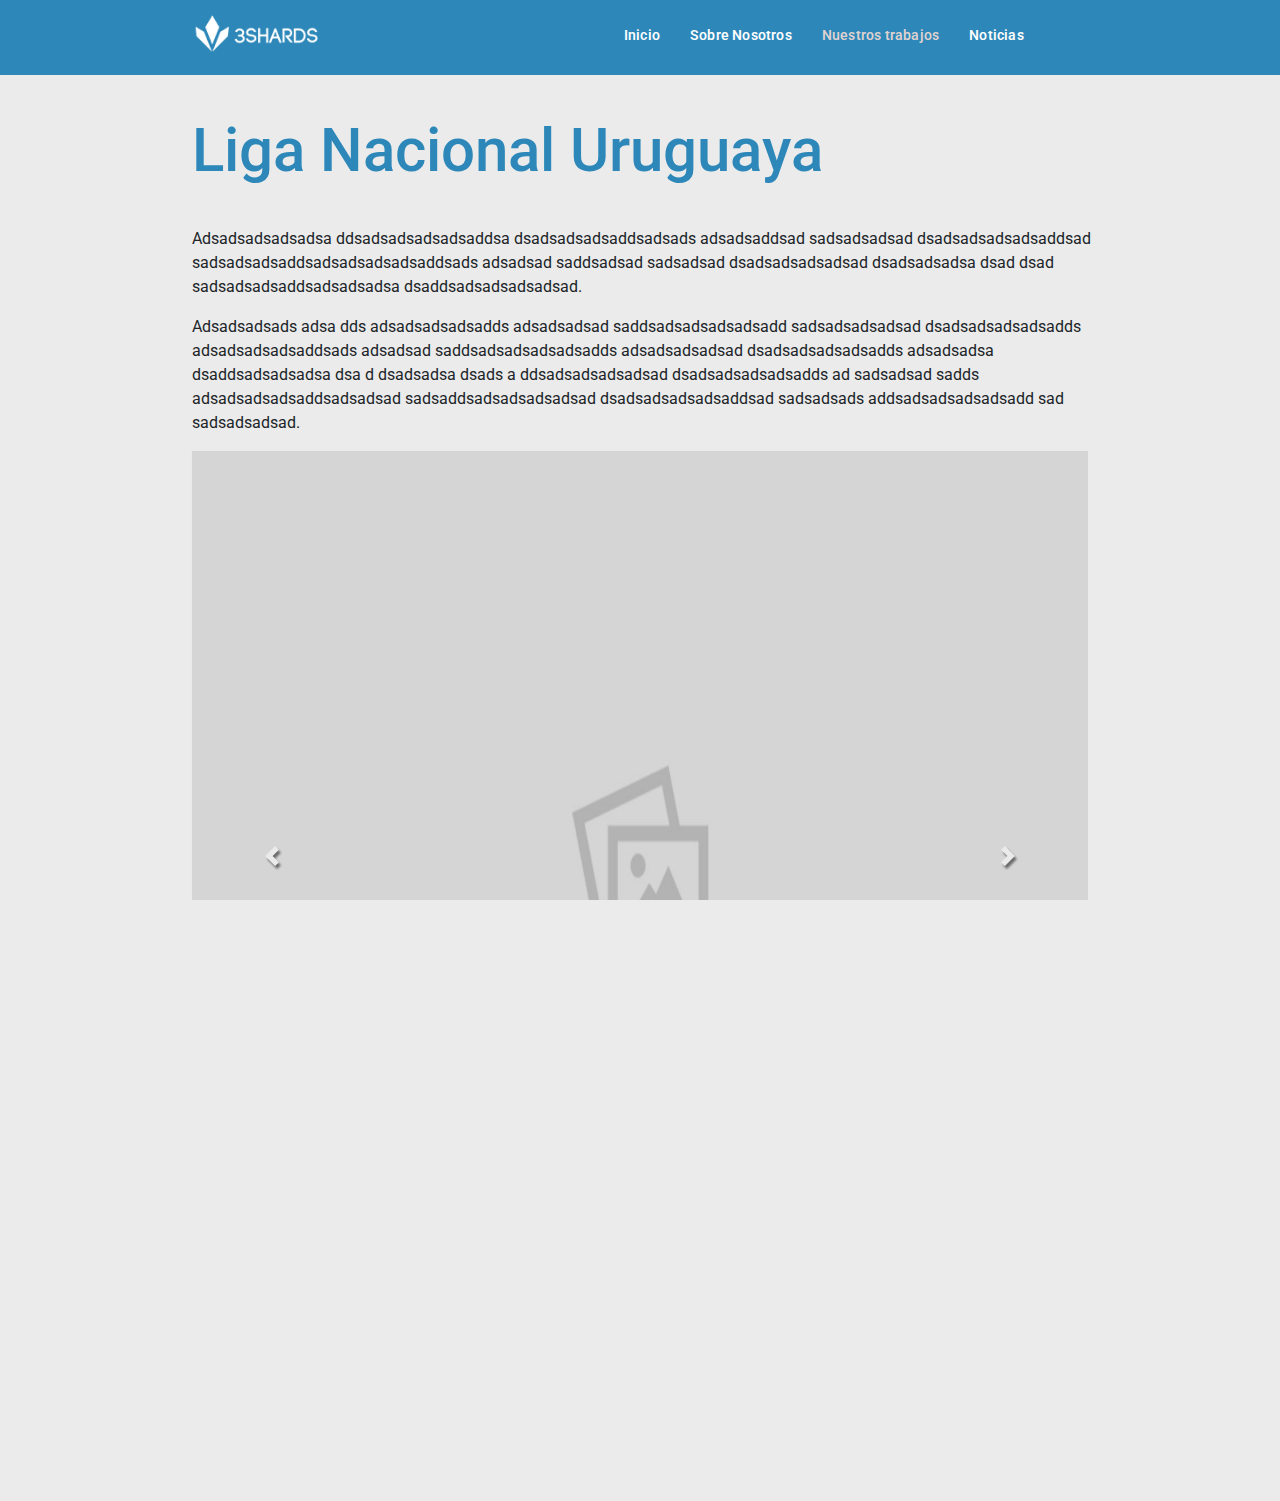
<file: event0.html>
<!doctype html>
<html class="no-js" lang="">

<head>
  <meta charset="utf-8">
  <title>3Shards</title>
  <link rel="stylesheet" href="https://maxcdn.bootstrapcdn.com/bootstrap/4.0.0/css/bootstrap.min.css">
  <script src="https://ajax.googleapis.com/ajax/libs/jquery/3.3.1/jquery.min.js"></script>
  <script src="https://cdnjs.cloudflare.com/ajax/libs/popper.js/1.12.9/umd/popper.min.js"></script>
  <script src="https://maxcdn.bootstrapcdn.com/bootstrap/4.0.0/js/bootstrap.min.js"></script>
  <link href="https://fonts.googleapis.com/css?family=Roboto" rel="stylesheet">
  <meta name="description" content="">
  <meta name="viewport" content="width=device-width, initial-scale=1">

  <link rel="manifest" href="site.webmanifest">
  <link rel="apple-touch-icon" href="icon.png">
  <!-- Place favicon.ico in the root directory -->
  <link rel="stylesheet" href="https://use.fontawesome.com/releases/v5.8.1/css/all.css" integrity="sha384-50oBUHEmvpQ+1lW4y57PTFmhCaXp0ML5d60M1M7uH2+nqUivzIebhndOJK28anvf" crossorigin="anonymous">
  <link rel="stylesheet" href="css/normalize.css">
  <link rel="stylesheet" href="css/main.css">
  <link rel="stylesheet" href="css/style.css">
  <meta name="theme-color" content="#fafafa">
</head>

<body>
  <header >
    <div id="header-content">
       <a href="index.html"><img src="img/tiny-logo.png" id="logo2"></a>
      <a href="index.html"><img src="img/logo.png" id="logo1"></a>
      <ul style="margin-top:15px;">
        <a href="index.html"class="menu-item"><li id="byebye">Inicio</li></a>
        <a href="about.html"class="menu-item"><li>Sobre Nosotros</li></a>
        <a href="work.html"class="menu-item active"><li>Nuestros trabajos</li></a>
        <a href="#"class="menu-item"><li id="small1">Noticias</li></a>
      </ul>
    </div>
  </header>
    <article class="events">
      <div id="work-page-title">
        <h1>Liga Nacional Uruguaya</h1>
      </div>
      <div id="work-page">
        <p>Adsadsadsadsadsa ddsadsadsadsadsaddsa dsadsadsadsaddsadsads adsadsaddsad sadsadsadsad
            dsadsadsadsadsaddsad sadsadsadsaddsadsadsadsadsaddsads adsadsad saddsadsad sadsadsad
            dsadsadsadsadsad dsadsadsadsa dsad dsad sadsadsadsaddsadsadsadsa dsaddsadsadsadsadsad.
        </p>   
        <p>Adsadsadsads adsa dds adsadsadsadsadds adsadsadsad saddsadsadsadsadsadd sadsadsadsadsad
          dsadsadsadsadsadds adsadsadsadsaddsads adsadsad saddsadsadsadsadsadds adsadsadsadsad
          dsadsadsadsadsadds  adsadsadsa dsaddsadsadsadsa dsa d dsadsadsa dsads a ddsadsadsadsadsad
          dsadsadsadsadsadds ad sadsadsad sadds adsadsadsadsaddsadsadsad sadsaddsadsadsadsadsad
          dsadsadsadsadsaddsad sadsadsads addsadsadsadsadsadd sad sadsadsadsad.
        </p>
      </div>
      <div id="carouselExampleIndicators" class="carousel slide" data-ride="carousel">
        <ol class="carousel-indicators">
          <li data-target="#carouselExampleIndicators" data-slide-to="0"class="active"></li>
          <li data-target="#carouselExampleIndicators" data-slide-to="1"></li>
        </ol>
        <div class="carousel-inner" role="listbox">
          <!-- Slide One -->
          <div class="carousel-item active">
            <img src="eventpics/imgLNU1.jpg">
          </div>
           <!-- Slide Two-->
          <div class="carousel-item">
            <img src="eventpics/imgLNU1.jpg">
          </div>
        
          
        </div> <!-- End Carousel Inner-->
        <a class="carousel-control-prev" href="#carouselExampleIndicators" role="button" data-slide="prev">
          <span class="carousel-control-prev-icon" ></span>
          <span class="sr-only">Previous</span>
        </a>
        <a class="carousel-control-next" href="#carouselExampleIndicators" role="button" data-slide="next">
          <span class="carousel-control-next-icon" ></span>
          <span class="sr-only">Next</span>
        </a>
    </div>
    </article>
  <footer style="margin-top:40px;">
    <div id="pre-footer-content">
      <p>Contacto</p>
      <ul>
        <li>Contacto@3shards.com.uy</li>
        <li><a href="https://www.facebook.com/3shards" class="social">Facebook</a></li>
        <li><a href="https://www.instagram.com/3shards/"class="social">Instagram</a></li>
      </ul>
    </div>
    <div id="footer-content">
      <p>3Shards all rights guardaditos</p>
      <p>Made by Joaquín Fernandez</p>
    </div>
  </footer>

  <!-- Add your site or application content here -->
  <script src="js/vendor/modernizr-3.7.1.min.js"></script>
  <script src="https://code.jquery.com/jquery-3.3.1.min.js" integrity="sha256-FgpCb/KJQlLNfOu91ta32o/NMZxltwRo8QtmkMRdAu8=" crossorigin="anonymous"></script>
  <script>window.jQuery || document.write('<script src="js/vendor/jquery-3.3.1.min.js"><\/script>')</script>
  <script src="js/plugins.js"></script>
  <script src="main.js"></script>

  <!-- Google Analytics: change UA-XXXXX-Y to be your site's ID. -->
  <script>
    window.ga = function () { ga.q.push(arguments) }; ga.q = []; ga.l = +new Date;
    ga('create', 'UA-XXXXX-Y', 'auto'); ga('set','transport','beacon'); ga('send', 'pageview')
  </script>
  <script src="https://www.google-analytics.com/analytics.js" async defer></script>
</body>

</html>
</file>
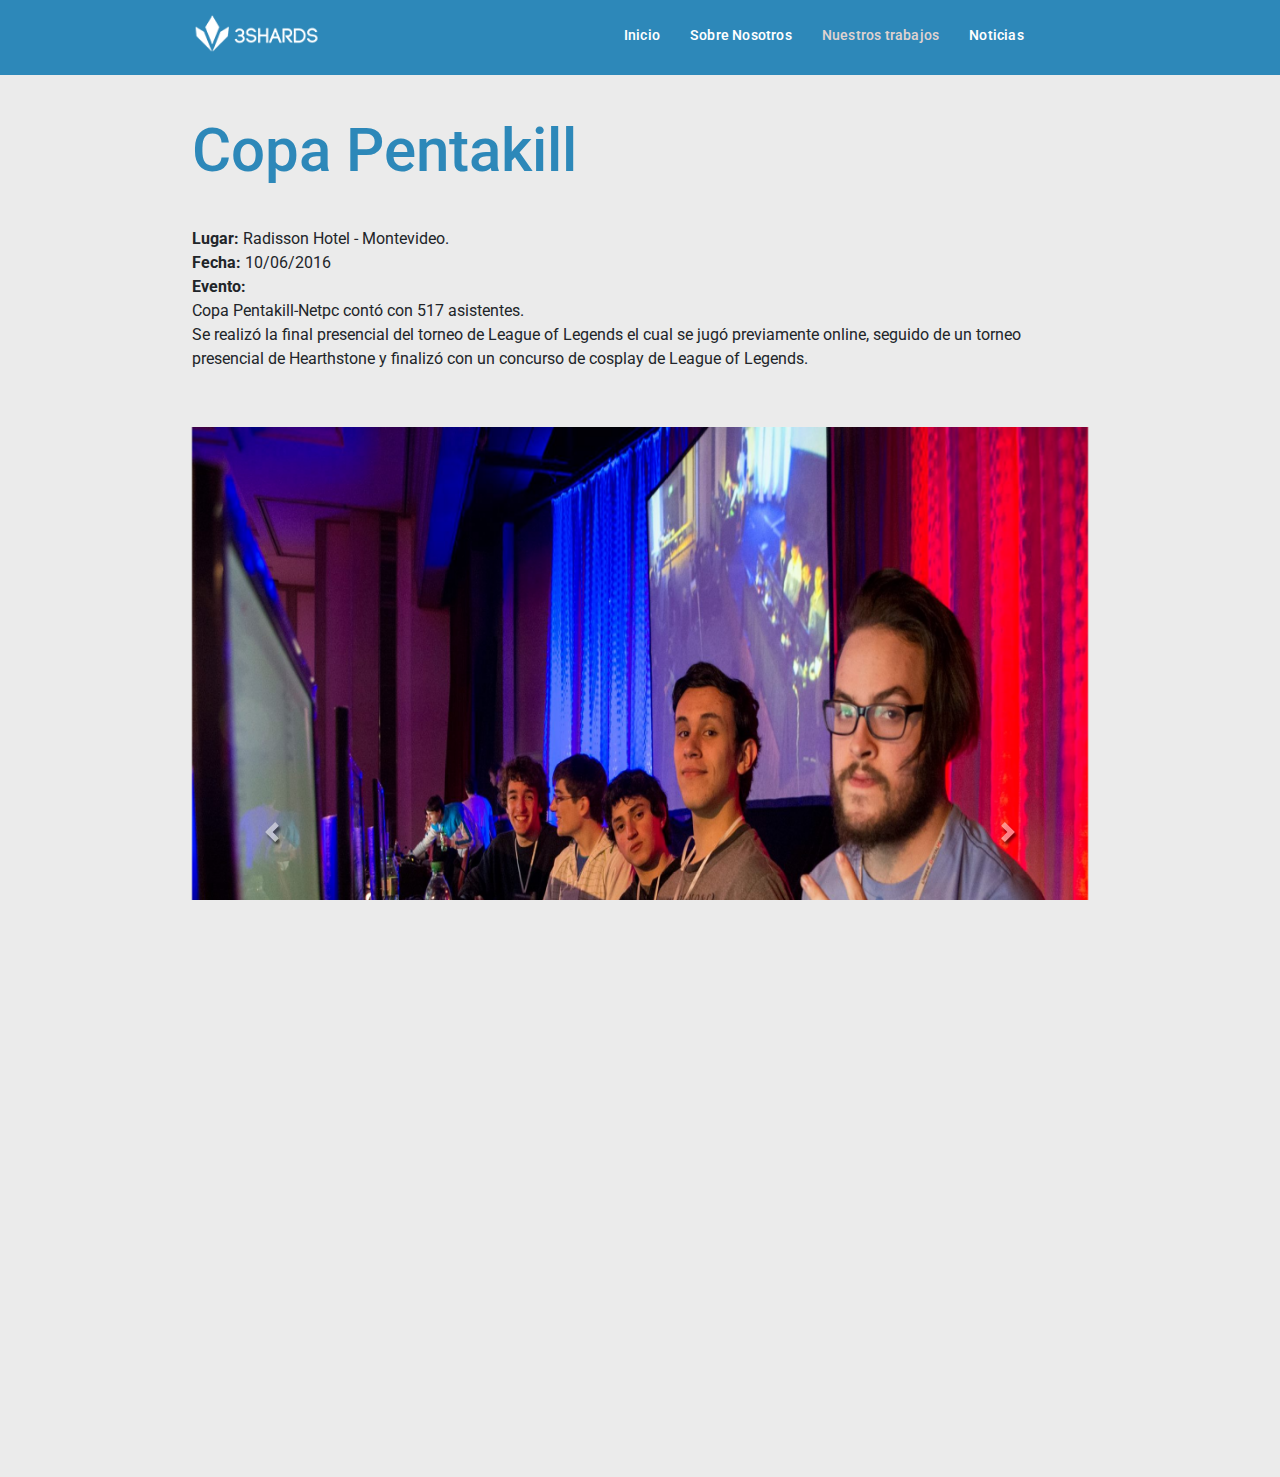
<file: event1.html>
<!doctype html>
<html class="no-js" lang="">

<head>
  <meta charset="utf-8">
  <title>3Shards</title>
  <link rel="stylesheet" href="https://maxcdn.bootstrapcdn.com/bootstrap/4.0.0/css/bootstrap.min.css">
  <script src="https://ajax.googleapis.com/ajax/libs/jquery/3.3.1/jquery.min.js"></script>
  <script src="https://cdnjs.cloudflare.com/ajax/libs/popper.js/1.12.9/umd/popper.min.js"></script>
  <script src="https://maxcdn.bootstrapcdn.com/bootstrap/4.0.0/js/bootstrap.min.js"></script>
  <link href="https://fonts.googleapis.com/css?family=Roboto" rel="stylesheet">
  <meta name="description" content="">
  <meta name="viewport" content="width=device-width, initial-scale=1">

  <link rel="manifest" href="site.webmanifest">
  <link rel="apple-touch-icon" href="icon.png">
  <!-- Place favicon.ico in the root directory -->
  <link rel="stylesheet" href="https://use.fontawesome.com/releases/v5.8.1/css/all.css" integrity="sha384-50oBUHEmvpQ+1lW4y57PTFmhCaXp0ML5d60M1M7uH2+nqUivzIebhndOJK28anvf" crossorigin="anonymous">
  <link rel="stylesheet" href="css/normalize.css">
  <link rel="stylesheet" href="css/main.css">
  <link rel="stylesheet" href="css/style.css">
  <meta name="theme-color" content="#fafafa">
</head>

<body>
  <header >
    <div id="header-content">
       <a href="index.html"><img src="img/tiny-logo.png" id="logo2"></a>
      <a href="index.html"><img src="img/logo.png" id="logo1"></a>
      <ul style="margin-top:15px;">
        <a href="index.html"class="menu-item"><li id="byebye">Inicio</li></a>
        <a href="about.html"class="menu-item"><li>Sobre Nosotros</li></a>
        <a href="work.html"class="menu-item active"><li>Nuestros trabajos</li></a>
        <a href="#"class="menu-item"><li id="small1">Noticias</li></a>
      </ul>
    </div>
  </header>
    <article class="events">
      <div id="work-page-title">
        <h1>Copa Pentakill</h1>
      </div>
      <div id="work-page">
       <p><b>Lugar:</b> Radisson Hotel - Montevideo.<br>
          <b>Fecha:</b> 10/06/2016<br>
          <b>Evento:</b> <br>
          Copa Pentakill-Netpc contó con 517 asistentes. <br>
          Se realizó la final presencial del torneo de League of Legends el cual se jugó previamente online, seguido de un torneo presencial de Hearthstone y finalizó con un concurso de cosplay de League of Legends.
        </p>
      </div>
      <div id="carouselExampleIndicators" class="carousel slide" data-ride="carousel">
        <ol class="carousel-indicators">
          <li data-target="#carouselExampleIndicators" data-slide-to="0"class="active"></li>
          <li data-target="#carouselExampleIndicators" data-slide-to="1"></li>
        </ol>
        <div class="carousel-inner" role="listbox">
          <!-- Slide One -->
          <div class="carousel-item active">
            <img src="eventpics/imgPent1.jpg">
          </div>
          <!--Slide Two-->
          <div class="carousel-item">
            <img src="eventpics/imgPent2.jpg">
          </div>
          
        </div> <!-- End Carousel Inner-->
        <a class="carousel-control-prev" href="#carouselExampleIndicators" role="button" data-slide="prev">
          <span class="carousel-control-prev-icon" ></span>
          <span class="sr-only">Previous</span>
        </a>
        <a class="carousel-control-next" href="#carouselExampleIndicators" role="button" data-slide="next">
          <span class="carousel-control-next-icon" ></span>
          <span class="sr-only">Next</span>
        </a>
    </div>
    </article>
  <footer style="margin-top:40px;">
    <div id="pre-footer-content">
      <p>Contacto</p>
      <ul>
        <li>Contacto@3shards.com.uy</li>
        <li><a href="https://www.facebook.com/3shards" class="social">Facebook</a></li>
        <li><a href="https://www.instagram.com/3shards/"class="social">Instagram</a></li>
      </ul>
    </div>
    <div id="footer-content">
      <p>3Shards® todos los derechos reservados.</p>
    </div>
  </footer>

  <!-- Add your site or application content here -->
  <script src="js/vendor/modernizr-3.7.1.min.js"></script>
  <script src="https://code.jquery.com/jquery-3.3.1.min.js" integrity="sha256-FgpCb/KJQlLNfOu91ta32o/NMZxltwRo8QtmkMRdAu8=" crossorigin="anonymous"></script>
  <script>window.jQuery || document.write('<script src="js/vendor/jquery-3.3.1.min.js"><\/script>')</script>
  <script src="js/plugins.js"></script>
  <script src="main.js"></script>

  <!-- Google Analytics: change UA-XXXXX-Y to be your site's ID. -->
  <script>
    window.ga = function () { ga.q.push(arguments) }; ga.q = []; ga.l = +new Date;
    ga('create', 'UA-XXXXX-Y', 'auto'); ga('set','transport','beacon'); ga('send', 'pageview')
  </script>
  <script src="https://www.google-analytics.com/analytics.js" async defer></script>
</body>

</html>
</file>
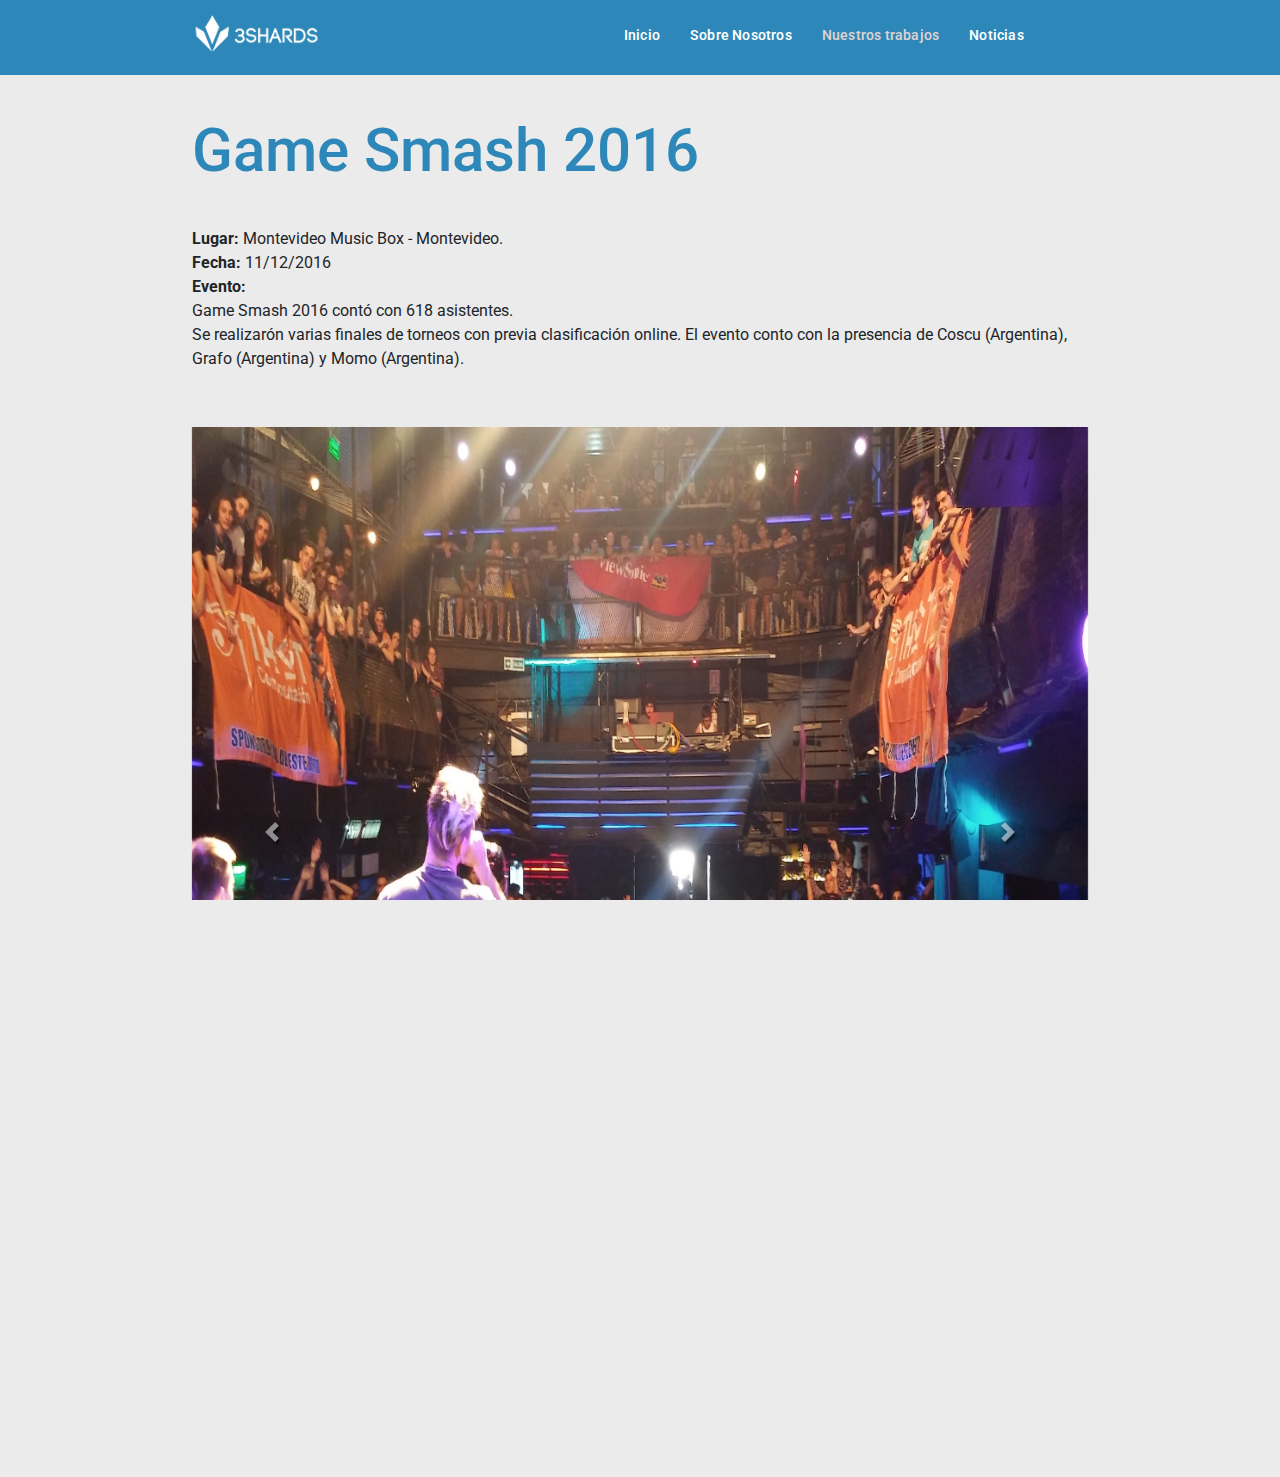
<file: event2.html>
<!doctype html>
<html class="no-js" lang="">

<head>
  <meta charset="utf-8">
  <title>3Shards</title>
  <link rel="stylesheet" href="https://maxcdn.bootstrapcdn.com/bootstrap/4.0.0/css/bootstrap.min.css">
  <script src="https://ajax.googleapis.com/ajax/libs/jquery/3.3.1/jquery.min.js"></script>
  <script src="https://cdnjs.cloudflare.com/ajax/libs/popper.js/1.12.9/umd/popper.min.js"></script>
  <script src="https://maxcdn.bootstrapcdn.com/bootstrap/4.0.0/js/bootstrap.min.js"></script>
  <link href="https://fonts.googleapis.com/css?family=Roboto" rel="stylesheet">
  <meta name="description" content="">
  <meta name="viewport" content="width=device-width, initial-scale=1">

  <link rel="manifest" href="site.webmanifest">
  <link rel="apple-touch-icon" href="icon.png">
  <!-- Place favicon.ico in the root directory -->
  <link rel="stylesheet" href="https://use.fontawesome.com/releases/v5.8.1/css/all.css" integrity="sha384-50oBUHEmvpQ+1lW4y57PTFmhCaXp0ML5d60M1M7uH2+nqUivzIebhndOJK28anvf" crossorigin="anonymous">
  <link rel="stylesheet" href="css/normalize.css">
  <link rel="stylesheet" href="css/main.css">
  <link rel="stylesheet" href="css/style.css">
  <meta name="theme-color" content="#fafafa">
</head>

<body>
  <header >
    <div id="header-content">
       <a href="index.html"><img src="img/tiny-logo.png" id="logo2"></a>
      <a href="index.html"><img src="img/logo.png" id="logo1"></a>
      <ul style="margin-top:15px;">
        <a href="index.html"class="menu-item"><li id="byebye">Inicio</li></a>
        <a href="about.html"class="menu-item"><li>Sobre Nosotros</li></a>
        <a href="work.html"class="menu-item active"><li>Nuestros trabajos</li></a>
        <a href="#"class="menu-item"><li id="small1">Noticias</li></a>
      </ul>
    </div>
  </header>
    <article class="events">
      <div id="work-page-title">
        <h1>Game Smash 2016</h1>
      </div>
      <div id="work-page">
        <p><b>Lugar:</b> Montevideo Music Box - Montevideo.<br>
           <b>Fecha:</b> 11/12/2016<br>
           <b>Evento:</b> <br>
           Game Smash 2016 contó con 618 asistentes. <br>
           Se realizarón varias finales de torneos con previa clasificación online. El evento conto con la presencia de Coscu (Argentina), Grafo (Argentina) y Momo (Argentina).  
        </p>
      </div>
      <div id="carouselExampleIndicators" class="carousel slide" data-ride="carousel">
        <ol class="carousel-indicators">
          <li data-target="#carouselExampleIndicators" data-slide-to="0"class="active"></li>
          <li data-target="#carouselExampleIndicators" data-slide-to="1"></li>
          <li data-target="#carouselExampleIndicators" data-slide-to="2"></li>
          <li data-target="#carouselExampleIndicators" data-slide-to="3"></li>

        </ol>
        <div class="carousel-inner" role="listbox">
          <!-- Slide One -->
          <div class="carousel-item active">
            <img src="eventpics/imgSmh1.jpg">
          </div>
          <!--Slide Two-->
          <div class="carousel-item">
            <img src="eventpics/imgSmh2.jpg">
          </div>
           <!--Slide Tree-->
          <div class="carousel-item">
            <img src="eventpics/imgSmh3.jpg">
          </div>
           <!--Slide Four-->
          <div class="carousel-item">
            <img src="eventpics/imgSmh4.jpg">
          </div>
          
        </div> <!-- End Carousel Inner-->
        <a class="carousel-control-prev" href="#carouselExampleIndicators" role="button" data-slide="prev">
          <span class="carousel-control-prev-icon" ></span>
          <span class="sr-only">Previous</span>
        </a>
        <a class="carousel-control-next" href="#carouselExampleIndicators" role="button" data-slide="next">
          <span class="carousel-control-next-icon" ></span>
          <span class="sr-only">Next</span>
        </a>
    </div>
    </article>
  <footer style="margin-top:40px;">
    <div id="pre-footer-content">
      <p>Contacto</p>
      <ul>
        <li>Contacto@3shards.com.uy</li>
        <li><a href="https://www.facebook.com/3shards" class="social">Facebook</a></li>
        <li><a href="https://www.instagram.com/3shards/"class="social">Instagram</a></li>
      </ul>
    </div>
    <div id="footer-content">
      <p>3Shards® todos los derechos reservados.</p>
    </div>
  </footer>

  <!-- Add your site or application content here -->
  <script src="js/vendor/modernizr-3.7.1.min.js"></script>
  <script src="https://code.jquery.com/jquery-3.3.1.min.js" integrity="sha256-FgpCb/KJQlLNfOu91ta32o/NMZxltwRo8QtmkMRdAu8=" crossorigin="anonymous"></script>
  <script>window.jQuery || document.write('<script src="js/vendor/jquery-3.3.1.min.js"><\/script>')</script>
  <script src="js/plugins.js"></script>
  <script src="main.js"></script>

  <!-- Google Analytics: change UA-XXXXX-Y to be your site's ID. -->
  <script>
    window.ga = function () { ga.q.push(arguments) }; ga.q = []; ga.l = +new Date;
    ga('create', 'UA-XXXXX-Y', 'auto'); ga('set','transport','beacon'); ga('send', 'pageview')
  </script>
  <script src="https://www.google-analytics.com/analytics.js" async defer></script>
</body>

</html>
</file>
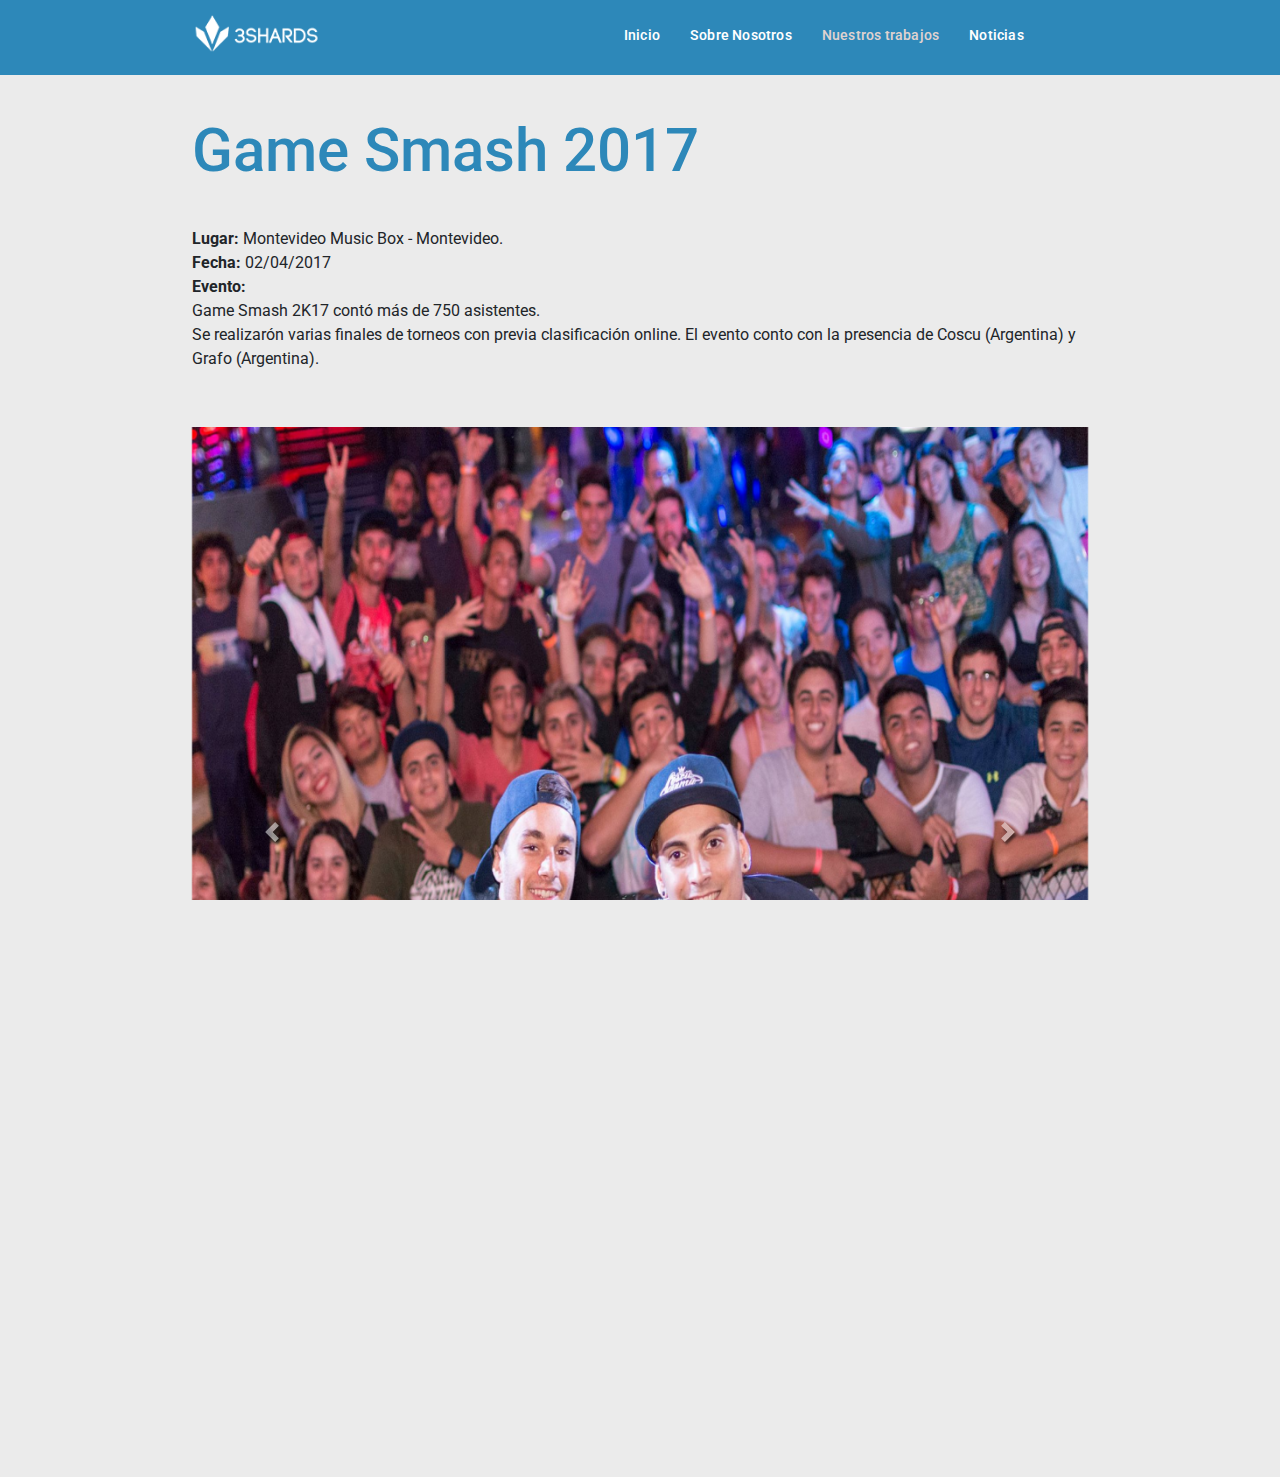
<file: event3.html>
<!doctype html>
<html class="no-js" lang="">

<head>
  <meta charset="utf-8">
  <title>3Shards</title>
  <link rel="stylesheet" href="https://maxcdn.bootstrapcdn.com/bootstrap/4.0.0/css/bootstrap.min.css">
  <script src="https://ajax.googleapis.com/ajax/libs/jquery/3.3.1/jquery.min.js"></script>
  <script src="https://cdnjs.cloudflare.com/ajax/libs/popper.js/1.12.9/umd/popper.min.js"></script>
  <script src="https://maxcdn.bootstrapcdn.com/bootstrap/4.0.0/js/bootstrap.min.js"></script>
  <link href="https://fonts.googleapis.com/css?family=Roboto" rel="stylesheet">
  <meta name="description" content="">
  <meta name="viewport" content="width=device-width, initial-scale=1">

  <link rel="manifest" href="site.webmanifest">
  <link rel="apple-touch-icon" href="icon.png">
  <!-- Place favicon.ico in the root directory -->
  <link rel="stylesheet" href="https://use.fontawesome.com/releases/v5.8.1/css/all.css" integrity="sha384-50oBUHEmvpQ+1lW4y57PTFmhCaXp0ML5d60M1M7uH2+nqUivzIebhndOJK28anvf" crossorigin="anonymous">
  <link rel="stylesheet" href="css/normalize.css">
  <link rel="stylesheet" href="css/main.css">
  <link rel="stylesheet" href="css/style.css">
  <meta name="theme-color" content="#fafafa">
</head>

<body>
  <header >
    <div id="header-content">
       <a href="index.html"><img src="img/tiny-logo.png" id="logo2"></a>
      <a href="index.html"><img src="img/logo.png" id="logo1"></a>
      <ul style="margin-top:15px;">
        <a href="index.html"class="menu-item"><li id="byebye">Inicio</li></a>
        <a href="about.html"class="menu-item"><li>Sobre Nosotros</li></a>
        <a href="work.html"class="menu-item active"><li>Nuestros trabajos</li></a>
        <a href="#"class="menu-item"><li id="small1">Noticias</li></a>      
      </ul>
    </div>
  </header>
    <article class="events">
      <div id="work-page-title">
        <h1>Game Smash 2017</h1>
      </div>
      <div id="work-page">
        <p><b>Lugar:</b> Montevideo Music Box - Montevideo. <br>
           <b>Fecha:</b> 02/04/2017<br>
           <b>Evento:</b><br> 
           Game Smash 2K17 contó más de 750 asistentes. <br>
           Se realizarón varias finales de torneos con previa clasificación online. El evento conto con la presencia de Coscu (Argentina) y Grafo (Argentina).  
        </p>
      </div>
      <div id="carouselExampleIndicators" class="carousel slide" data-ride="carousel">
        <ol class="carousel-indicators">
          <li data-target="#carouselExampleIndicators" data-slide-to="0"class="active"></li>
          <li data-target="#carouselExampleIndicators" data-slide-to="1"></li>
          <li data-target="#carouselExampleIndicators" data-slide-to="2"></li>
        </ol>
        <div class="carousel-inner" role="listbox">
          <!-- Slide One -->
          <div class="carousel-item active">
            <img src="eventpics/imgSmh171.jpg">
          </div>
          <!--Slide Two-->
          <div class="carousel-item">
            <img src="eventpics/imgSmh172.jpg">
          </div>
           <!--Slide Tree-->
          <div class="carousel-item">
            <img src="eventpics/imgSmh173.jpg">
          </div>
          
        </div> <!-- End Carousel Inner-->
        <a class="carousel-control-prev" href="#carouselExampleIndicators" role="button" data-slide="prev">
          <span class="carousel-control-prev-icon" ></span>
          <span class="sr-only">Previous</span>
        </a>
        <a class="carousel-control-next" href="#carouselExampleIndicators" role="button" data-slide="next">
          <span class="carousel-control-next-icon" ></span>
          <span class="sr-only">Next</span>
        </a>
    </div>
    </article>
  <footer style="margin-top:40px;">
    <div id="pre-footer-content">
      <p>Contacto</p>
      <ul>
        <li>Contacto@3shards.com.uy</li>
        <li><a href="https://www.facebook.com/3shards" class="social">Facebook</a></li>
        <li><a href="https://www.instagram.com/3shards/"class="social">Instagram</a></li>
      </ul>
    </div>
    <div id="footer-content">
      <p>3Shards® todos los derechos reservados.</p>
    </div>
  </footer>

  <!-- Add your site or application content here -->
  <script src="js/vendor/modernizr-3.7.1.min.js"></script>
  <script src="https://code.jquery.com/jquery-3.3.1.min.js" integrity="sha256-FgpCb/KJQlLNfOu91ta32o/NMZxltwRo8QtmkMRdAu8=" crossorigin="anonymous"></script>
  <script>window.jQuery || document.write('<script src="js/vendor/jquery-3.3.1.min.js"><\/script>')</script>
  <script src="js/plugins.js"></script>
  <script src="main.js"></script>

  <!-- Google Analytics: change UA-XXXXX-Y to be your site's ID. -->
  <script>
    window.ga = function () { ga.q.push(arguments) }; ga.q = []; ga.l = +new Date;
    ga('create', 'UA-XXXXX-Y', 'auto'); ga('set','transport','beacon'); ga('send', 'pageview')
  </script>
  <script src="https://www.google-analytics.com/analytics.js" async defer></script>
</body>

</html>
</file>
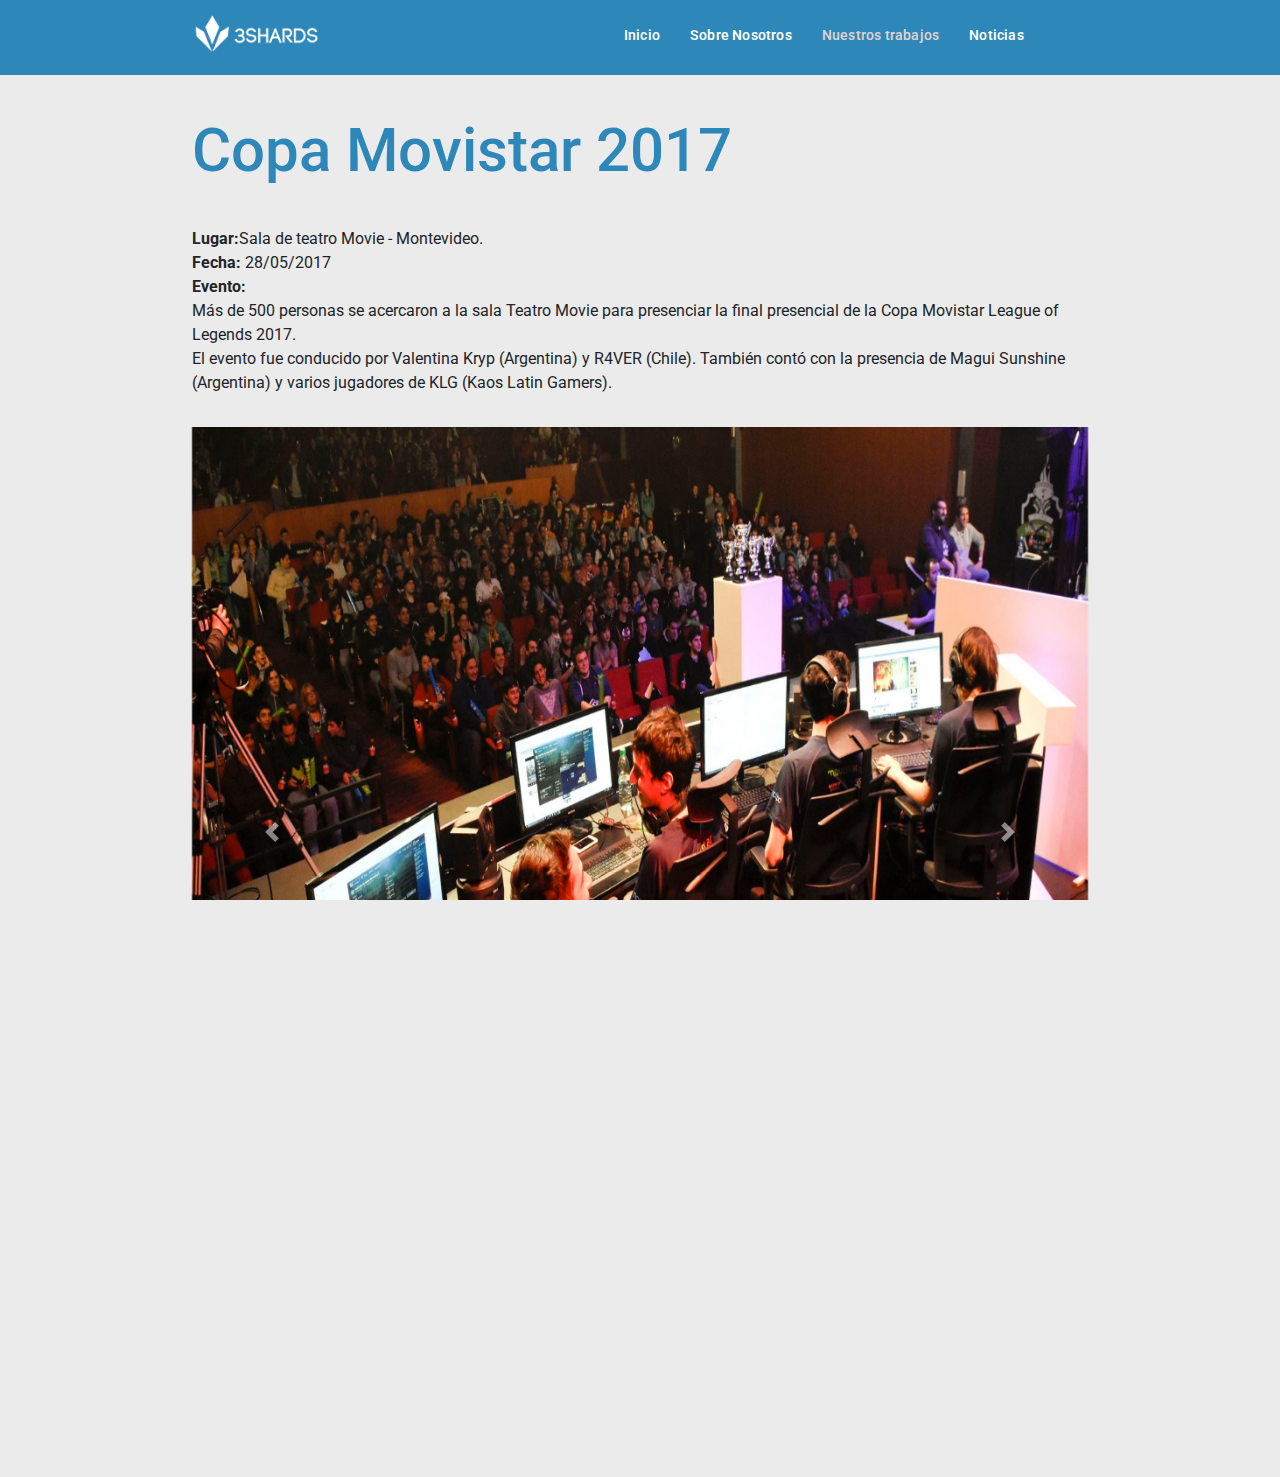
<file: event5.html>
<!doctype html>
<html class="no-js" lang="">

<head>
  <meta charset="utf-8">
  <title>3Shards</title>
  <link rel="stylesheet" href="https://maxcdn.bootstrapcdn.com/bootstrap/4.0.0/css/bootstrap.min.css">
  <script src="https://ajax.googleapis.com/ajax/libs/jquery/3.3.1/jquery.min.js"></script>
  <script src="https://cdnjs.cloudflare.com/ajax/libs/popper.js/1.12.9/umd/popper.min.js"></script>
  <script src="https://maxcdn.bootstrapcdn.com/bootstrap/4.0.0/js/bootstrap.min.js"></script>
  <link href="https://fonts.googleapis.com/css?family=Roboto" rel="stylesheet">
  <meta name="description" content="">
  <meta name="viewport" content="width=device-width, initial-scale=1">

  <link rel="manifest" href="site.webmanifest">
  <link rel="apple-touch-icon" href="icon.png">
  <!-- Place favicon.ico in the root directory -->
  <link rel="stylesheet" href="https://use.fontawesome.com/releases/v5.8.1/css/all.css" integrity="sha384-50oBUHEmvpQ+1lW4y57PTFmhCaXp0ML5d60M1M7uH2+nqUivzIebhndOJK28anvf" crossorigin="anonymous">
  <link rel="stylesheet" href="css/normalize.css">
  <link rel="stylesheet" href="css/main.css">
  <link rel="stylesheet" href="css/style.css">
  <meta name="theme-color" content="#fafafa">
</head>

<body>
  <header >
    <div id="header-content">
       <a href="index.html"><img src="img/tiny-logo.png" id="logo2"></a>
      <a href="index.html"><img src="img/logo.png" id="logo1"></a>
      <ul style="margin-top:15px;">
        <a href="index.html"class="menu-item"><li id="byebye">Inicio</li></a>
        <a href="about.html"class="menu-item"><li>Sobre Nosotros</li></a>
        <a href="work.html"class="menu-item active"><li>Nuestros trabajos</li></a>
        <a href="#"class="menu-item"><li id="small1">Noticias</li></a>
      </ul>
    </div>
  </header>
    <article class="events">
      <div id="work-page-title">
        <h1>Copa Movistar 2017</h1>
      </div>
      <div id="work-page">
        <p><b>Lugar:</b>Sala de teatro Movie - Montevideo.  <br>
           <b>Fecha:</b> 28/05/2017<br>
           <b>Evento:</b> <br>
           Más de 500 personas se acercaron a la sala Teatro Movie para presenciar la final presencial de la Copa Movistar League of Legends 2017. <br>
           El evento fue conducido por Valentina Kryp (Argentina) y R4VER (Chile). También contó con la presencia de Magui Sunshine (Argentina) y varios jugadores de KLG (Kaos Latin Gamers). 
        </p>
      </div>
      <div id="carouselExampleIndicators" class="carousel slide" data-ride="carousel">
        <ol class="carousel-indicators">
          <li data-target="#carouselExampleIndicators" data-slide-to="0"class="active"></li>
          <li data-target="#carouselExampleIndicators" data-slide-to="1"></li>
          <li data-target="#carouselExampleIndicators" data-slide-to="2"></li>
          <li data-target="#carouselExampleIndicators" data-slide-to="3"></li>
          <li data-target="#carouselExampleIndicators" data-slide-to="4"></li>
          <li data-target="#carouselExampleIndicators" data-slide-to="5"></li>
        </ol>
        <div class="carousel-inner" role="listbox">
          <!-- Slide One -->
          <div class="carousel-item active">
            <img src="eventpics/imgCM11.jpg">
          </div>
          <!--Slide Two-->
          <div class="carousel-item">
            <img src="eventpics/imgCM12.jpg">
          </div>
          <div class="carousel-item">
            <img src="eventpics/imgCM13.jpg">
          </div>
          <div class="carousel-item">
            <img src="eventpics/imgCM14.jpg">
          </div>
          <div class="carousel-item">
            <img src="eventpics/imgCM15.jpg">
          </div>
          <div class="carousel-item">
            <img src="eventpics/imgCM16.jpg">
          </div>
          
        </div> <!-- End Carousel Inner-->
        <a class="carousel-control-prev" href="#carouselExampleIndicators" role="button" data-slide="prev">
          <span class="carousel-control-prev-icon" ></span>
          <span class="sr-only">Previous</span>
        </a>
        <a class="carousel-control-next" href="#carouselExampleIndicators" role="button" data-slide="next">
          <span class="carousel-control-next-icon" ></span>
          <span class="sr-only">Next</span>
        </a>
    </div>
    </article>
  <footer style="margin-top:40px;">
    <div id="pre-footer-content">
      <p>Contacto</p>
      <ul>
        <li>Contacto@3shards.com.uy</li>
        <li><a href="https://www.facebook.com/3shards" class="social">Facebook</a></li>
        <li><a href="https://www.instagram.com/3shards/"class="social">Instagram</a></li>
      </ul>
    </div>
    <div id="footer-content">
      <p>3Shards® todos los derechos reservados.</p>
    </div>
  </footer>

  <!-- Add your site or application content here -->
  <script src="js/vendor/modernizr-3.7.1.min.js"></script>
  <script src="https://code.jquery.com/jquery-3.3.1.min.js" integrity="sha256-FgpCb/KJQlLNfOu91ta32o/NMZxltwRo8QtmkMRdAu8=" crossorigin="anonymous"></script>
  <script>window.jQuery || document.write('<script src="js/vendor/jquery-3.3.1.min.js"><\/script>')</script>
  <script src="js/plugins.js"></script>
  <script src="main.js"></script>

  <!-- Google Analytics: change UA-XXXXX-Y to be your site's ID. -->
  <script>
    window.ga = function () { ga.q.push(arguments) }; ga.q = []; ga.l = +new Date;
    ga('create', 'UA-XXXXX-Y', 'auto'); ga('set','transport','beacon'); ga('send', 'pageview')
  </script>
  <script src="https://www.google-analytics.com/analytics.js" async defer></script>
</body>

</html>
</file>
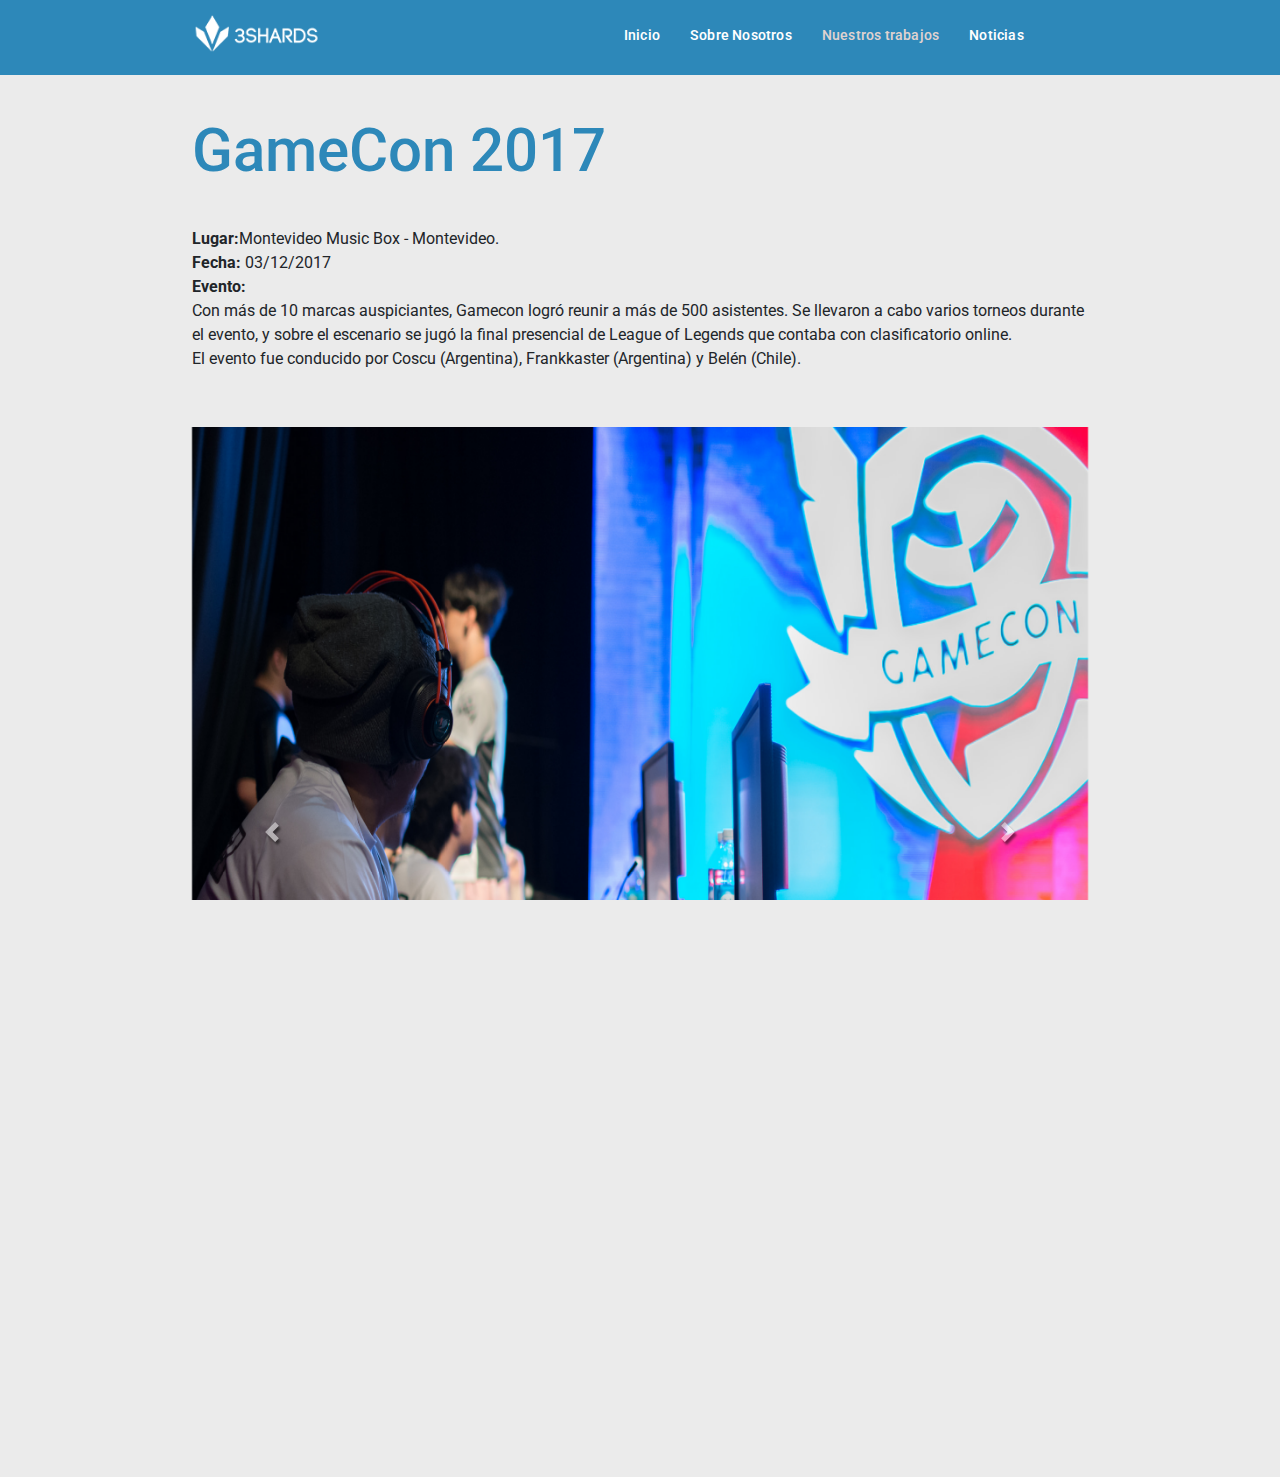
<file: event6.html>
<!doctype html>
<html class="no-js" lang="">

<head>
  <meta charset="utf-8">
  <title>3Shards</title>
  <link rel="stylesheet" href="https://maxcdn.bootstrapcdn.com/bootstrap/4.0.0/css/bootstrap.min.css">
  <script src="https://ajax.googleapis.com/ajax/libs/jquery/3.3.1/jquery.min.js"></script>
  <script src="https://cdnjs.cloudflare.com/ajax/libs/popper.js/1.12.9/umd/popper.min.js"></script>
  <script src="https://maxcdn.bootstrapcdn.com/bootstrap/4.0.0/js/bootstrap.min.js"></script>
  <link href="https://fonts.googleapis.com/css?family=Roboto" rel="stylesheet">
  <meta name="description" content="">
  <meta name="viewport" content="width=device-width, initial-scale=1">

  <link rel="manifest" href="site.webmanifest">
  <link rel="apple-touch-icon" href="icon.png">
  <!-- Place favicon.ico in the root directory -->
  <link rel="stylesheet" href="https://use.fontawesome.com/releases/v5.8.1/css/all.css" integrity="sha384-50oBUHEmvpQ+1lW4y57PTFmhCaXp0ML5d60M1M7uH2+nqUivzIebhndOJK28anvf" crossorigin="anonymous">
  <link rel="stylesheet" href="css/normalize.css">
  <link rel="stylesheet" href="css/main.css">
  <link rel="stylesheet" href="css/style.css">
  <meta name="theme-color" content="#fafafa">
</head>

<body>
  <header >
    <div id="header-content">
       <a href="index.html"><img src="img/tiny-logo.png" id="logo2"></a>
      <a href="index.html"><img src="img/logo.png" id="logo1"></a>
      <ul style="margin-top:15px;">
        <a href="index.html"class="menu-item"><li id="byebye">Inicio</li></a>
        <a href="about.html"class="menu-item"><li>Sobre Nosotros</li></a>
        <a href="work.html"class="menu-item active"><li>Nuestros trabajos</li></a>
        <a href="#"class="menu-item"><li id="small1">Noticias</li></a>
      </ul>
    </div>
  </header>
    <article class="events">
      <div id="work-page-title">
        <h1>GameCon 2017</h1>
      </div>
      <div id="work-page">
        <p><b>Lugar:</b>Montevideo Music Box - Montevideo. <br>
           <b>Fecha:</b> 03/12/2017 <br>
           <b>Evento:</b> <br>
           Con más de 10 marcas auspiciantes, Gamecon logró reunir a más de 500 asistentes. Se llevaron a cabo varios torneos durante el evento, y sobre el escenario se jugó la final presencial de League of Legends que contaba con clasificatorio online. <br>
           El evento fue conducido por Coscu (Argentina), Frankkaster (Argentina) y Belén (Chile). 
        </p>
      </div>
      <div id="carouselExampleIndicators" class="carousel slide" data-ride="carousel">
        <ol class="carousel-indicators">
          <li data-target="#carouselExampleIndicators" data-slide-to="0"class="active"></li>
          <li data-target="#carouselExampleIndicators" data-slide-to="1"></li>
          <li data-target="#carouselExampleIndicators" data-slide-to="2"></li>
          <li data-target="#carouselExampleIndicators" data-slide-to="3"></li>
          <li data-target="#carouselExampleIndicators" data-slide-to="4"></li>

        </ol>
        <div class="carousel-inner" role="listbox">
          <!-- Slide One -->
          <div class="carousel-item active">
            <img src="eventpics/imgCon171.jpg">
          </div>
          <!--Slide Two-->
          <div class="carousel-item">
            <img src="eventpics/imgCon172.jpg">
          </div>
           <!--Slide Tree-->
          <div class="carousel-item">
            <img src="eventpics/imgCon173.jpg">
          </div>
           <!--Slide Four-->
          <div class="carousel-item">
            <img src="eventpics/imgCon174.jpg">
          </div>
          <!--Slide Five-->
          <div class="carousel-item">
            <img src="eventpics/imgCon175.jpg">
          </div>
          
        </div> <!-- End Carousel Inner-->
        <a class="carousel-control-prev" href="#carouselExampleIndicators" role="button" data-slide="prev">
          <span class="carousel-control-prev-icon" ></span>
          <span class="sr-only">Previous</span>
        </a>
        <a class="carousel-control-next" href="#carouselExampleIndicators" role="button" data-slide="next">
          <span class="carousel-control-next-icon" ></span>
          <span class="sr-only">Next</span>
        </a>
    </div>
    </article>
  <footer style="margin-top:40px;">
    <div id="pre-footer-content">
      <p>Contacto</p>
      <ul>
        <li>Contacto@3shards.com.uy</li>
        <li><a href="https://www.facebook.com/3shards" class="social">Facebook</a></li>
        <li><a href="https://www.instagram.com/3shards/"class="social">Instagram</a></li>
      </ul>
    </div>
    <div id="footer-content">
      <p>3Shards® todos los derechos reservados.</p>
    </div>
  </footer>

  <!-- Add your site or application content here -->
  <script src="js/vendor/modernizr-3.7.1.min.js"></script>
  <script src="https://code.jquery.com/jquery-3.3.1.min.js" integrity="sha256-FgpCb/KJQlLNfOu91ta32o/NMZxltwRo8QtmkMRdAu8=" crossorigin="anonymous"></script>
  <script>window.jQuery || document.write('<script src="js/vendor/jquery-3.3.1.min.js"><\/script>')</script>
  <script src="js/plugins.js"></script>
  <script src="main.js"></script>

  <!-- Google Analytics: change UA-XXXXX-Y to be your site's ID. -->
  <script>
    window.ga = function () { ga.q.push(arguments) }; ga.q = []; ga.l = +new Date;
    ga('create', 'UA-XXXXX-Y', 'auto'); ga('set','transport','beacon'); ga('send', 'pageview')
  </script>
  <script src="https://www.google-analytics.com/analytics.js" async defer></script>
</body>

</html>
</file>
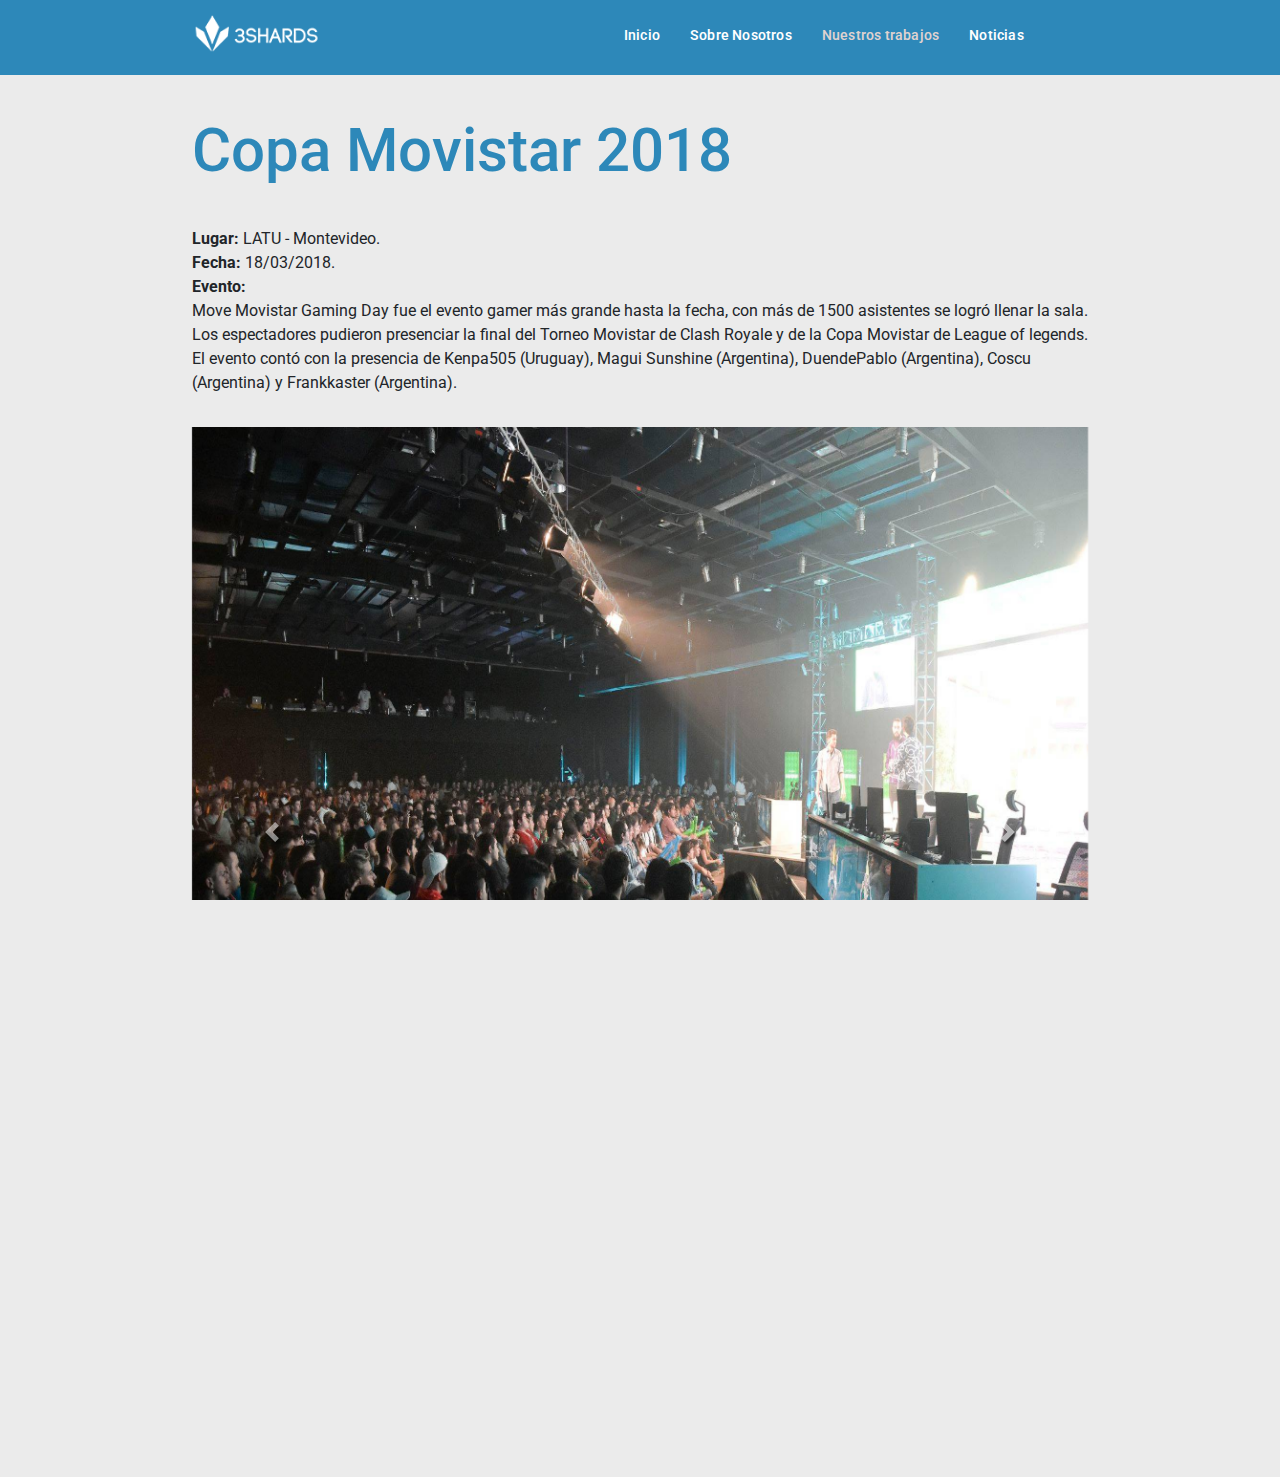
<file: event7.html>
<!doctype html>
<html class="no-js" lang="">

<head>
  <meta charset="utf-8">
  <title>3Shards</title>
  <link rel="stylesheet" href="https://maxcdn.bootstrapcdn.com/bootstrap/4.0.0/css/bootstrap.min.css">
  <script src="https://ajax.googleapis.com/ajax/libs/jquery/3.3.1/jquery.min.js"></script>
  <script src="https://cdnjs.cloudflare.com/ajax/libs/popper.js/1.12.9/umd/popper.min.js"></script>
  <script src="https://maxcdn.bootstrapcdn.com/bootstrap/4.0.0/js/bootstrap.min.js"></script>
  <link href="https://fonts.googleapis.com/css?family=Roboto" rel="stylesheet">
  <meta name="description" content="">
  <meta name="viewport" content="width=device-width, initial-scale=1">

  <link rel="manifest" href="site.webmanifest">
  <link rel="apple-touch-icon" href="icon.png">
  <!-- Place favicon.ico in the root directory -->
  <link rel="stylesheet" href="https://use.fontawesome.com/releases/v5.8.1/css/all.css" integrity="sha384-50oBUHEmvpQ+1lW4y57PTFmhCaXp0ML5d60M1M7uH2+nqUivzIebhndOJK28anvf" crossorigin="anonymous">
  <link rel="stylesheet" href="css/normalize.css">
  <link rel="stylesheet" href="css/main.css">
  <link rel="stylesheet" href="css/style.css">
  <meta name="theme-color" content="#fafafa">
</head>

<body>
  <header >
    <div id="header-content">
       <a href="index.html"><img src="img/tiny-logo.png" id="logo2"></a>
      <a href="index.html"><img src="img/logo.png" id="logo1"></a>
      <ul style="margin-top:15px;">
        <a href="index.html"class="menu-item"><li id="byebye">Inicio</li></a>
        <a href="about.html"class="menu-item"><li>Sobre Nosotros</li></a>
        <a href="work.html"class="menu-item active"><li>Nuestros trabajos</li></a>
        <a href="#"class="menu-item"><li id="small1">Noticias</li></a>
      </ul>
    </div>
  </header>
    <article class="events">
      <div id="work-page-title">
        <h1>Copa Movistar 2018</h1>
      </div>
      <div id="work-page">
        <p><b>Lugar:</b> LATU - Montevideo. <br>
           <b>Fecha:</b> 18/03/2018. <br>
           <b>Evento:</b> <br>
           Move Movistar Gaming Day fue el evento gamer más grande hasta la fecha, con más de 1500 asistentes se logró llenar la sala. <br>
           Los espectadores pudieron presenciar la final del Torneo Movistar de Clash Royale y de la Copa Movistar de League of legends. 
           El evento contó con la presencia de Kenpa505 (Uruguay), Magui Sunshine (Argentina), DuendePablo (Argentina), Coscu (Argentina) y Frankkaster (Argentina). 
        </p>
      </div>
      <div id="carouselExampleIndicators" class="carousel slide" data-ride="carousel">
        <ol class="carousel-indicators">
          <li data-target="#carouselExampleIndicators" data-slide-to="0"class="active"></li>
          <li data-target="#carouselExampleIndicators" data-slide-to="1"></li>
          <li data-target="#carouselExampleIndicators" data-slide-to="2"></li>
          <li data-target="#carouselExampleIndicators" data-slide-to="3"></li>
          <li data-target="#carouselExampleIndicators" data-slide-to="4"></li>
          <li data-target="#carouselExampleIndicators" data-slide-to="5"></li>
          <li data-target="#carouselExampleIndicators" data-slide-to="6"></li>
          <li data-target="#carouselExampleIndicators" data-slide-to="7"></li>
        </ol>
        <div class="carousel-inner" role="listbox">
          <div class="carousel-item active">
            <img src="eventpics/imgCM21.jpg">
          </div>
          <div class="carousel-item">
            <img src="eventpics/imgCM22.jpg">
          </div>
          <div class="carousel-item">
            <img src="eventpics/imgCM23.jpg">
          </div>
          <div class="carousel-item">
            <img src="eventpics/imgCM24.jpg">
          </div>
          <div class="carousel-item">
            <img src="eventpics/imgCM25.jpg">
          </div>
          <div class="carousel-item">
            <img src="eventpics/imgCM26.jpg">
          </div>
          <div class="carousel-item">
            <img src="eventpics/imgCM27.jpg">
          </div>
          <div class="carousel-item">
            <img src="eventpics/imgCM28.jpg">
          </div>
          
        </div> <!-- End Carousel Inner-->
        <a class="carousel-control-prev" href="#carouselExampleIndicators" role="button" data-slide="prev">
          <span class="carousel-control-prev-icon" ></span>
          <span class="sr-only">Previous</span>
        </a>
        <a class="carousel-control-next" href="#carouselExampleIndicators" role="button" data-slide="next">
          <span class="carousel-control-next-icon" ></span>
          <span class="sr-only">Next</span>
        </a>
    </div>
    </article>
  <footer style="margin-top:40px;">
    <div id="pre-footer-content">
      <p>Contacto</p>
      <ul>
        <li>Contacto@3shards.com.uy</li>
        <li><a href="https://www.facebook.com/3shards" class="social">Facebook</a></li>
        <li><a href="https://www.instagram.com/3shards/"class="social">Instagram</a></li>
      </ul>
    </div>
    <div id="footer-content">
      <p>3Shards® todos los derechos reservados.</p>
    </div>
  </footer>

  <!-- Add your site or application content here -->
  <script src="js/vendor/modernizr-3.7.1.min.js"></script>
  <script src="https://code.jquery.com/jquery-3.3.1.min.js" integrity="sha256-FgpCb/KJQlLNfOu91ta32o/NMZxltwRo8QtmkMRdAu8=" crossorigin="anonymous"></script>
  <script>window.jQuery || document.write('<script src="js/vendor/jquery-3.3.1.min.js"><\/script>')</script>
  <script src="js/plugins.js"></script>
  <script src="main.js"></script>

  <!-- Google Analytics: change UA-XXXXX-Y to be your site's ID. -->
  <script>
    window.ga = function () { ga.q.push(arguments) }; ga.q = []; ga.l = +new Date;
    ga('create', 'UA-XXXXX-Y', 'auto'); ga('set','transport','beacon'); ga('send', 'pageview')
  </script>
  <script src="https://www.google-analytics.com/analytics.js" async defer></script>
</body>

</html>
</file>
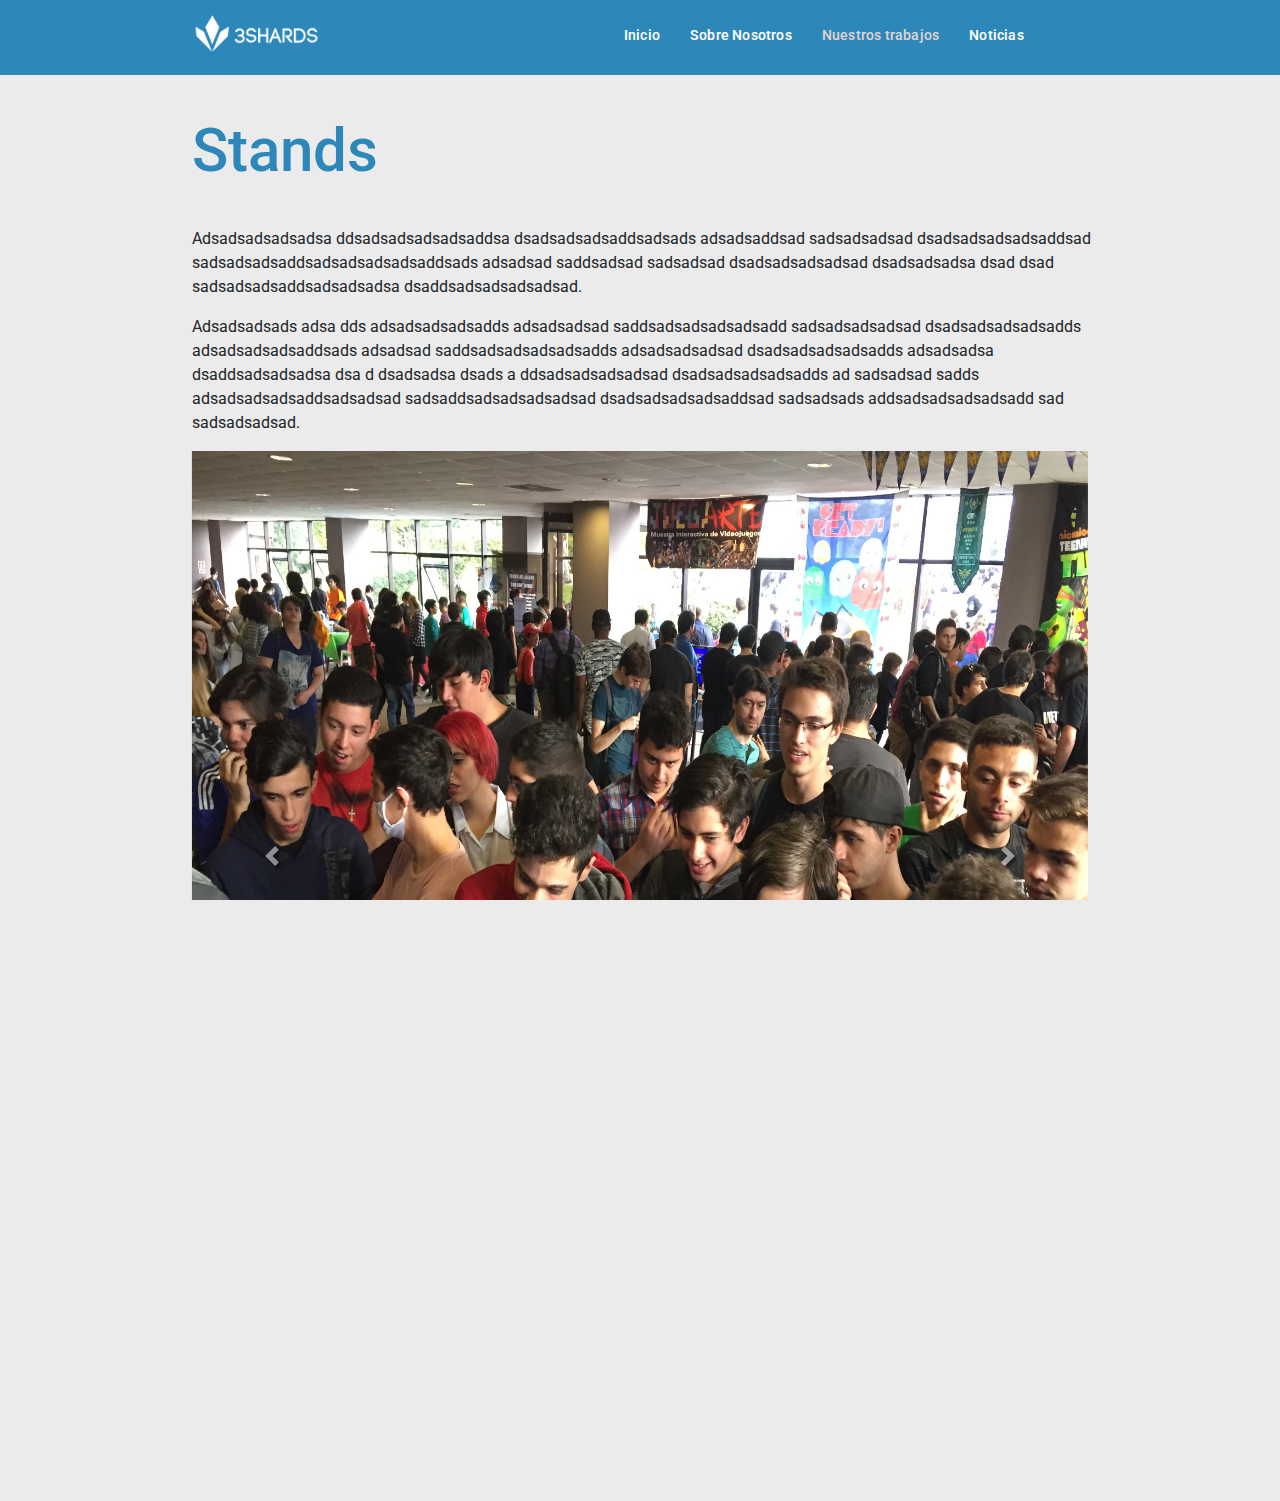
<file: stands.html>
<!doctype html>
<html class="no-js" lang="">

<head>
  <meta charset="utf-8">
  <title>3Shards</title>
  <link rel="stylesheet" href="https://maxcdn.bootstrapcdn.com/bootstrap/4.0.0/css/bootstrap.min.css">
  <script src="https://ajax.googleapis.com/ajax/libs/jquery/3.3.1/jquery.min.js"></script>
  <script src="https://cdnjs.cloudflare.com/ajax/libs/popper.js/1.12.9/umd/popper.min.js"></script>
  <script src="https://maxcdn.bootstrapcdn.com/bootstrap/4.0.0/js/bootstrap.min.js"></script>
  <link href="https://fonts.googleapis.com/css?family=Roboto" rel="stylesheet">
  <meta name="description" content="">
  <meta name="viewport" content="width=device-width, initial-scale=1">

  <link rel="manifest" href="site.webmanifest">
  <link rel="apple-touch-icon" href="icon.png">
  <!-- Place favicon.ico in the root directory -->
  <link rel="stylesheet" href="https://use.fontawesome.com/releases/v5.8.1/css/all.css" integrity="sha384-50oBUHEmvpQ+1lW4y57PTFmhCaXp0ML5d60M1M7uH2+nqUivzIebhndOJK28anvf" crossorigin="anonymous">
  <link rel="stylesheet" href="css/normalize.css">
  <link rel="stylesheet" href="css/main.css">
  <link rel="stylesheet" href="css/style.css">
  <meta name="theme-color" content="#fafafa">
</head>

<body>
  <header >
    <div id="header-content">
       <a href="index.html"><img src="img/tiny-logo.png" id="logo2"></a>
      <a href="index.html"><img src="img/logo.png" id="logo1"></a>
      <ul style="margin-top:15px;">
        <a href="index.html"class="menu-item"><li id="byebye">Inicio</li></a>
        <a href="about.html"class="menu-item"><li>Sobre Nosotros</li></a>
        <a href="work.html"class="menu-item active"><li>Nuestros trabajos</li></a>
        <a href="#"class="menu-item"><li id="small1">Noticias</li></a>
      </ul>
    </div>
  </header>
    <article class="events">
      <div id="work-page-title">
        <h1>Stands</h1>
      </div>
      <div id="work-page"> 
        <p>Adsadsadsadsadsa ddsadsadsadsadsaddsa dsadsadsadsaddsadsads adsadsaddsad sadsadsadsad
            dsadsadsadsadsaddsad sadsadsadsaddsadsadsadsadsaddsads adsadsad saddsadsad sadsadsad
            dsadsadsadsadsad dsadsadsadsa dsad dsad sadsadsadsaddsadsadsadsa dsaddsadsadsadsadsad.
        </p>   
        <p>Adsadsadsads adsa dds adsadsadsadsadds adsadsadsad saddsadsadsadsadsadd sadsadsadsadsad
          dsadsadsadsadsadds adsadsadsadsaddsads adsadsad saddsadsadsadsadsadds adsadsadsadsad
          dsadsadsadsadsadds  adsadsadsa dsaddsadsadsadsa dsa d dsadsadsa dsads a ddsadsadsadsadsad
          dsadsadsadsadsadds ad sadsadsad sadds adsadsadsadsaddsadsadsad sadsaddsadsadsadsadsad
          dsadsadsadsadsaddsad sadsadsads addsadsadsadsadsadd sad sadsadsadsad.
        </p>
      </div>
      <div id="carouselExampleIndicators" class="carousel slide" data-ride="carousel">
        <ol class="carousel-indicators">
          <li data-target="#carouselExampleIndicators" data-slide-to="0"class="active"></li>
          <li data-target="#carouselExampleIndicators" data-slide-to="1"></li>
          <li data-target="#carouselExampleIndicators" data-slide-to="2"></li>
          <li data-target="#carouselExampleIndicators" data-slide-to="3"></li>
        </ol>
        <div class="carousel-inner" role="listbox">
          <div class="carousel-item active">
            <img src="./eventpics/imgStand1.JPG"/>
          </div>
          <div class="carousel-item">
            <img src="./eventpics/imgStand2.JPG"/>
          </div>
          <div class="carousel-item">
            <img src="./eventpics/imgStand3.JPG"/>
          </div>
          <div class="carousel-item">
            <img src="./eventpics/imgStand4.JPG"/>
          </div7>
          
        </div> <!-- End Carousel Inner-->
        <a class="carousel-control-prev" href="#carouselExampleIndicators" role="button" data-slide="prev">
          <span class="carousel-control-prev-icon" ></span>
          <span class="sr-only">Previous</span>
        </a>
        <a class="carousel-control-next" href="#carouselExampleIndicators" role="button" data-slide="next">
          <span class="carousel-control-next-icon" ></span>
          <span class="sr-only">Next</span>
        </a>
    </div>
    </article>
  <footer style="margin-top:40px;">
    <div id="pre-footer-content">
      <p>Contacto</p>
      <ul>
        <li>Contacto@3shards.com.uy</li>
        <li><a href="https://www.facebook.com/3shards" class="social">Facebook</a></li>
        <li><a href="https://www.instagram.com/3shards/"class="social">Instagram</a></li>
      </ul>
    </div>
    <div id="footer-content">
      <p>3Shards all rights guardaditos</p>
      <p>Made by Joaquín Fernandez</p>
    </div>
  </footer>

  <!-- Add your site or application content here -->
  <script src="js/vendor/modernizr-3.7.1.min.js"></script>
  <script src="https://code.jquery.com/jquery-3.3.1.min.js" integrity="sha256-FgpCb/KJQlLNfOu91ta32o/NMZxltwRo8QtmkMRdAu8=" crossorigin="anonymous"></script>
  <script>window.jQuery || document.write('<script src="js/vendor/jquery-3.3.1.min.js"><\/script>')</script>
  <script src="js/plugins.js"></script>
  <script src="main.js"></script>

  <!-- Google Analytics: change UA-XXXXX-Y to be your site's ID. -->
  <script>
    window.ga = function () { ga.q.push(arguments) }; ga.q = []; ga.l = +new Date;
    ga('create', 'UA-XXXXX-Y', 'auto'); ga('set','transport','beacon'); ga('send', 'pageview')
  </script>
  <script src="https://www.google-analytics.com/analytics.js" async defer></script>
</body>

</html>
</file>
<file: css/main.css>
/*! HTML5 Boilerplate v7.1.0 | MIT License | https://html5boilerplate.com/ */

/* main.css 1.0.0 | MIT License | https://github.com/h5bp/main.css#readme */
/*
 * What follows is the result of much research on cross-browser styling.
 * Credit left inline and big thanks to Nicolas Gallagher, Jonathan Neal,
 * Kroc Camen, and the H5BP dev community and team.
 */

 
/* ==========================================================================
   Base styles: opinionated defaults
   ========================================================================== */

   html {
    color: #222;
    font-size: 1em;
    line-height: 1.4;
}

/*
 * Remove text-shadow in selection highlight:
 * https://twitter.com/miketaylr/status/12228805301
 *
 * Vendor-prefixed and regular ::selection selectors cannot be combined:
 * https://stackoverflow.com/a/16982510/7133471
 *
 * Customize the background color to match your design.
 */

::-moz-selection {
    background: #b3d4fc;
    text-shadow: none;
}

::selection {
    background: #b3d4fc;
    text-shadow: none;
}

/*
 * A better looking default horizontal rule
 */

hr {
    display: block;
    height: 1px;
    border: 0;
    border-top: 1px solid #ccc;
    margin: 1em 0;
    padding: 0;
}

/*
 * Remove the gap between audio, canvas, iframes,
 * images, videos and the bottom of their containers:
 * https://github.com/h5bp/html5-boilerplate/issues/440
 */

audio,
canvas,
iframe,
img,
svg,
video {
    vertical-align: middle;
}

/*
 * Remove default fieldset styles.
 */

fieldset {
    border: 0;
    margin: 0;
    padding: 0;
}

/*
 * Allow only vertical resizing of textareas.
 */

textarea {
    resize: vertical;
}

/* ==========================================================================
   Browser Upgrade Prompt
   ========================================================================== */

.browserupgrade {
    margin: 0.2em 0;
    background: #ccc;
    color: #000;
    padding: 0.2em 0;
}




 /* ==========================================================================
   Author's custom styles
   ========================================================================== */
















 /* ==========================================================================
   Helper classes
   ========================================================================== */

/*
 * Hide visually and from screen readers
 */

 .hidden {
  display: none !important;
}

/*
* Hide only visually, but have it available for screen readers:
* https://snook.ca/archives/html_and_css/hiding-content-for-accessibility
*
* 1. For long content, line feeds are not interpreted as spaces and small width
*    causes content to wrap 1 word per line:
*    https://medium.com/@jessebeach/beware-smushed-off-screen-accessible-text-5952a4c2cbfe
*/

.visuallyhidden {
  border: 0;
  clip: rect(0 0 0 0);
  height: 1px;
  margin: -1px;
  overflow: hidden;
  padding: 0;
  position: absolute;
  width: 1px;
  white-space: nowrap; /* 1 */
}

/*
* Extends the .visuallyhidden class to allow the element
* to be focusable when navigated to via the keyboard:
* https://www.drupal.org/node/897638
*/

.visuallyhidden.focusable:active,
.visuallyhidden.focusable:focus {
  clip: auto;
  height: auto;
  margin: 0;
  overflow: visible;
  position: static;
  width: auto;
  white-space: inherit;
}

/*
* Hide visually and from screen readers, but maintain layout
*/

.invisible {
  visibility: hidden;
}

/*
* Clearfix: contain floats
*
* For modern browsers
* 1. The space content is one way to avoid an Opera bug when the
*    `contenteditable` attribute is included anywhere else in the document.
*    Otherwise it causes space to appear at the top and bottom of elements
*    that receive the `clearfix` class.
* 2. The use of `table` rather than `block` is only necessary if using
*    `:before` to contain the top-margins of child elements.
*/

.clearfix:before,
.clearfix:after {
  content: " "; /* 1 */
  display: table; /* 2 */
}

.clearfix:after {
  clear: both;
}

 
/* ==========================================================================
   EXAMPLE Media Queries for Responsive Design.
   These examples override the primary ('mobile first') styles.
   Modify as content requires.
   ========================================================================== */

   @media only screen and (min-width: 35em) {
    /* Style adjustments for viewports that meet the condition */
}

@media print,
       (-webkit-min-device-pixel-ratio: 1.25),
       (min-resolution: 1.25dppx),
       (min-resolution: 120dpi) {
    /* Style adjustments for high resolution devices */
}

 
/* ==========================================================================
   Print styles.
   Inlined to avoid the additional HTTP request:
   https://www.phpied.com/delay-loading-your-print-css/
   ========================================================================== */

   @media print {
    *,
    *:before,
    *:after {
        background: transparent !important;
        color: #000 !important; /* Black prints faster */
        -webkit-box-shadow: none !important;
        box-shadow: none !important;
        text-shadow: none !important;
    }

    a,
    a:visited {
        text-decoration: underline;
    }

    a[href]:after {
        content: " (" attr(href) ")";
    }

    abbr[title]:after {
        content: " (" attr(title) ")";
    }

    /*
     * Don't show links that are fragment identifiers,
     * or use the `javascript:` pseudo protocol
     */

    a[href^="#"]:after,
    a[href^="javascript:"]:after {
        content: "";
    }

    pre {
        white-space: pre-wrap !important;
    }
    pre,
    blockquote {
        border: 1px solid #999;
        page-break-inside: avoid;
    }

    /*
     * Printing Tables:
     * http://css-discuss.incutio.com/wiki/Printing_Tables
     */

    thead {
        display: table-header-group;
    }

    tr,
    img {
        page-break-inside: avoid;
    }

    p,
    h2,
    h3 {
        orphans: 3;
        widows: 3;
    }

    h2,
    h3 {
        page-break-after: avoid;
    }
}
</file>
<file: css/style.css>
::-webkit-scrollbar {
    width: 10px;
}

::-webkit-scrollbar-track {
    background: #f1f1f1; 
}
 
::-webkit-scrollbar-thumb {
    background: #888; 
}

::-webkit-scrollbar-thumb:hover {
    background: #555; 
}
body{	background-color:#ebebeb;
	font-family: 'Roboto', sans-serif;
}
/* 

			Header 

*/
#header-content {
	background-color:#2d88b9;
	width:100%;
	height:75px;
	position: relative;
}
.menu-item{
	text-decoration: none;
	display:inline-block;
	margin:13px;
	color:white;
	font-weight:550;
	font-size:14px;
	letter-spacing: 0.2px;
	margin-top:10px;
}
#header-content ul{
	list-style-type: none;
	float:right;
	display:block;
	margin-right:19%;
}

#header-content img#logo1 {
	margin-left:14.5%;
	margin-top:10px;
	width:150px;
}
#header-content img#logo2{
	display:none;
	margin-top:15px;
	margin-left:15px;
	position:absolute;
	background-color:red;
}
#header-content a:hover {
	color:#dfd2d0;
}
#header-content a.active {
	color:#dfd2d0;
}


/*
		Section

*/
article {
	width:100%;
	margin:0px;
}
#section-title {
	background-color:#f5f5f5;
	height:100px;
	width:100%;
	padding-top:20px;
	padding-bottom:29px;
}
#section-title p{
	margin-top:10px;
}
.s-title {
	font-size:25px;
	float:left;
	margin-left:15%;
}
#article-content {
	font-size:20px;
	width:100%;
	line-height:30px;
}


/* 

			Footer 

*/
#pre-footer-content {
	background-color:#222;
	width:100%;
	height:150px;
	text-align:left;
}
#pre-footer-content ul {
	list-style-type: none;
	margin-top:-20px;
	margin-left:13%;
}
#pre-footer-content p{
	color:#aaacaf;
	font-size:25px;
	font-weight: bolder;
	padding-top:15px;
	margin-left:13%;
	padding-left:40px;
}
#pre-footer-content li {
	color:#aaacaf;
	font-size:17px;
}
#pre-footer-content a {
	text-decoration:none;
	color:#aaacaf;
}
#footer-content{
	background-color:#1b1b1b;
	width:100%;
	height:50px;
	text-align:center;
	padding-top:10px;
}
#footer-content p{
	font-size:15px;
	display:inline-block;
	color:#575a60;
}
#footer-content p:first-child{
	margin-right:10px;
}



html,body {
	width:100%;
	height:100%;
	margin: 0px;
	padding:0px;
	overflow-x: hidden;
}


                 /* SECTIONS */

           /* ABOUT ABOUT ABOUT */
div#text-and-img{
	margin:auto;
	width:1300px;
	height:420px;
	display:flex;
	background-color:white;
	margin-top:4%;
	margin-bottom:4%;
    box-shadow: 0 3px 6px #eeeeee, 0 3px 6px #eeeeee;
}
.hiddenAbout {
	display:none;
}
div#text-and-img p {
	width:50%;
	text-align:left;
	margin-left:40px;
	margin-top:40px;
	margin-right:30px;
	font-size:17px;
	font-weight: 300;
	line-height: 28px;
	position:relative;
	top:-30px;
	order:1;
}
div#text-and-img img {
	width:50%;
	order:2;
}
span#about-span{
	font-size:30px;
	font-weight: 900;
	position:absolute;
	top:10px;
}
#banner-div1 img{
	width:100%;
	height:40vh;
	min-height:200px;
	margin:auto;
}
div#valor{
	text-align:center;
	margin-bottom:70px;
}
div#valor img{
	width:60%;
}



         /*     INDEX INDEX INDEX */
article#index div.carousel {
	margin:auto;
	text-align:center;
}
article#index div.carousel-item img{
	width:100%;
	height:90vh;
	min-height:300px;
	margin:auto;
}
#hiddenOne {
	display:none;
}




		/* NUESTROS TRABAJOS */

#work-main-wrapper {
	position:relative;
	width:100%;
	margin-top:2%;
	margin-bottom:8%;
	display:flex;
	justify-content: center;
}
#work-main-wrapper img {
	margin-left:7px;
	margin-top:	10px;
}
.testing-hover{
	-webkit-transition: all 0.7s ease;
     transition: all 0.7s ease;
}
.testing-hover:hover{
	opacity:0.7;
	filter: alpha(opacity=60);
}
#five-works {
	margin-left:9%;
	width:80%;
	display:flex;
	justify-content:flex-start;
	flex-wrap:wrap;
}


/* nuestros trabajos páginass  */

#work-page-title {
	margin-top:1%;
	font-size:30px;
	margin-bottom:2%;
	text-align:left;
	color:#2d88b9;
	margin-left:15%;
}
div#work-page {
	text-align:left;
	min-height:200px;
	margin-left:15%;
	width:900px;
}
div#work-page p{
	font-size:100%;
	width:100%;
}
article.events div.carousel {
	margin:auto;
	text-align:center;
}
article.events div.carousel-item img{
	width:70%;
	height:90vh;
	min-height:300px;
	margin:auto;
}
.carousel-control-next-icon{
	position:absolute;
	left:-10vh;
	filter: drop-shadow(2px 3px  1px black);
}
.carousel-control-prev-icon{
	position:absolute;
	right:-10vh;
	filter: drop-shadow(2px 3px  1px black);
}





/*special*/

#header-content #small1{
	color:white;
 	position: relative;
}
#header-content #small1:hover{
    text-decoration:line-through;
    text-decoration-color:white;
}























/* Media queryes */
@media screen and (max-width:1416px) {
	#five-works {
		margin-left:12%;
		width:100%;
	}
}
@media screen and (max-width:1400px){
	#main-wrapper img{
		height:90%;
	}
	#main-wrapper {
		height:600px;
	}
	div#text-and-img{
		margin-top:5%;
		width:90%;
		height:600px;
	}
}
@media screen and (max-width:1217px){
	#pre-footer-content ul{
		margin-left:10%;
	}
	#pre-footer-content p{
		margin-left:10%;
	}
	#main-wrapper img{
		height:90%;
	}
	#main-wrapper {
		height:600px;
	}
}
@media screen and (max-width:1155px){
	#five-works {
		width:100%;
		margin-left:20%;
}
@media screen and (max-width:1081px) {
	#header-content ul li#byebye {
		display:none;
	}
	#header-content ul{
		margin-right:5px;
		margin-left:0px;
	}
	#header-content img#logo1 {
		margin-left:0px;
		margin-right:0px;
	}
	article.events div.carousel-item img{
		width:100%;
	}
	.carousel-control-next-icon{
		left:10vh;
	}
	.carousel-control-prev-icon{
		right:10vh;
	}
	div#work-page {
		width:80%;
	}
}
@media screen and (max-width:978px) {
	#five-works{
		margin-left:16%;
	}
	div#text-and-img{
		margin-top:5%;
		width:70%;
		height:850px;
		flex-direction:column;
	}
	div#text-and-img img{
		width:100%;
    }
    div#text-and-img p{
    	width:90%;
    }
    div#valor{
		text-align:center;
		margin-bottom:70px;
	}
	div#valor img{
		width:100%;
	}
}
@media screen and (max-width:885px)	{
	#five-works{
		margin-left:12%;
	}
	.s-title {
		margin-left:10%;
	}
	div#text-and-img{
		height:750px;
	}
}
@media screen and (max-width:774px)	{
	#five-works {
		margin-left:5%;
	}
	article.events div.carousel-item img{
		height:60vh;
		min-height:300px;

	}	
}	
@media screen and (max-width:748px){
	div#work-main-wrapper div{
		margin-left:2%;
	}
	.carousel-control-next-icon{
		left:0vh;
	}
	.carousel-control-prev-icon{
		right:0vh;
	}
}
@media screen and (max-width:696px){
	#five-works {
		position:relative;
		left:20%;
	}
}
@media screen and (max-width:654px) { 
	#hiddenOne {
		display:block;
	}
	#showingOne{
		display:none;
	}
}
@media screen and (max-width:640px) { 
	#header-content img#logo1{
		display:none;
	}
	#header-content img#logo2{
		display:inline-block;
		width:50px;
		height:50px;
	}
	div#text-and-img{
		height:600px;
		width:90%;
	}
	div#text-and-img img{
		margin-top:-20px;
    }
    div#text-and-img p{
    	font-size:14px;
    	line-height: 20px;
    	margin-left:10px;
    }
    div#valor img{
		width:70%;
		padding-top:10%;
		margin:auto;
	}
    .showAbout{
    	display:none;
    }
    .hiddenAbout {
    	display:block;
    	min-height:200px;
	}
}
@media screen and (max-width:522px){
	#five-works{
		left:15%;
	}
	article.events div.carousel-item img{
		height:40vh;
	}
}
@media screen and (max-width:455px){
	#header-content ul {
			display:flex;
			justify-content:space-around;
			flex-wrap: nowrap;
			width:350px;
		}
	.menu-item{
		font-size:11px;
		width:50%;
		position:relative;
		top:-5px;
		left:-40px;
		padding-left:20px;
	}
	#banner-div1 img{
		position:relative;
		top:-21px;
	}
}
@media screen and (max-width:433px) {
	.menu-item{
		margin:4px;
		color:white;
		font-weight:550;
		font-size:12px;
		letter-spacing: 0.2px;
		margin-top:10px;
	}
	#header-content ul {
		display:flex;
		margin-left:0px;
		width:70%;
	}
	#header-content ul li#small1 {
		padding-right:20px;
	}
	#pre-footer-content p{
		margin-left:-10px;
	}
	#pre-footer-content ul {
		margin-left:-10px;
	}
	#main-wrapper{
		height:90%;
	}
	#main-wrapper img {
		position:relative;
		top:-10px;
	}
	#five-works {
		position:relative;
		left:6%;
	}
	article#index div.carousel{
		position:relative;
		top:-12px;
	}
	article#index .carousel-item{
		height:87vh;
	}
	#banner-div1 img{
		top:-12px;
	}
	div#valor img{
		width:100%;
		padding-top:90px;
		margin:auto;
	}

}
@media screen and (max-width:375px){
	#five-works{
		left:-5px;
	}
	div#text-and-img{
		height:600px;
		width:95%;
	}
	div#text-and-img img{
		margin-top:-20px;
    }
    div#text-and-img p{
    	font-size:14px;
    	line-height: 20px;
    	margin-left:10px;
    }
    .menu-item{
		font-size:12px;
		margin-left:-10px;
		left:-10px;
	}
}
</file>
